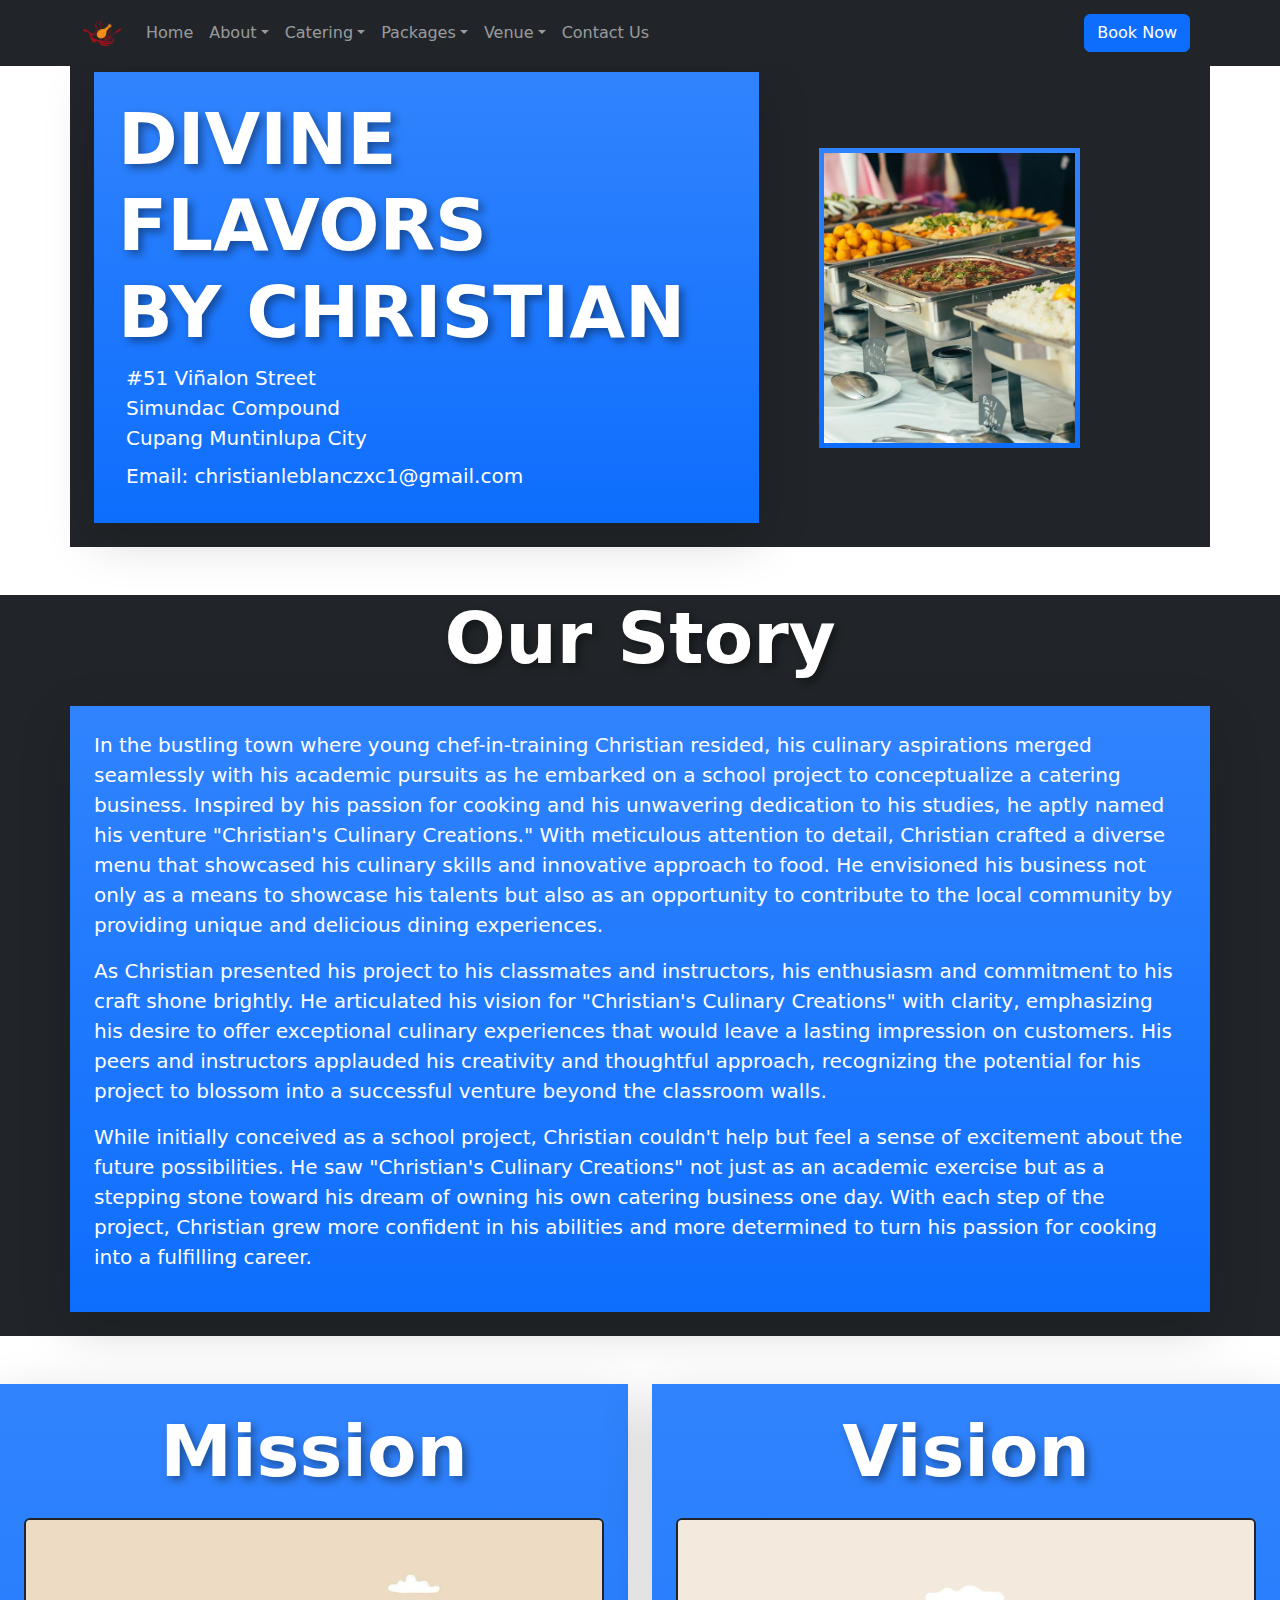
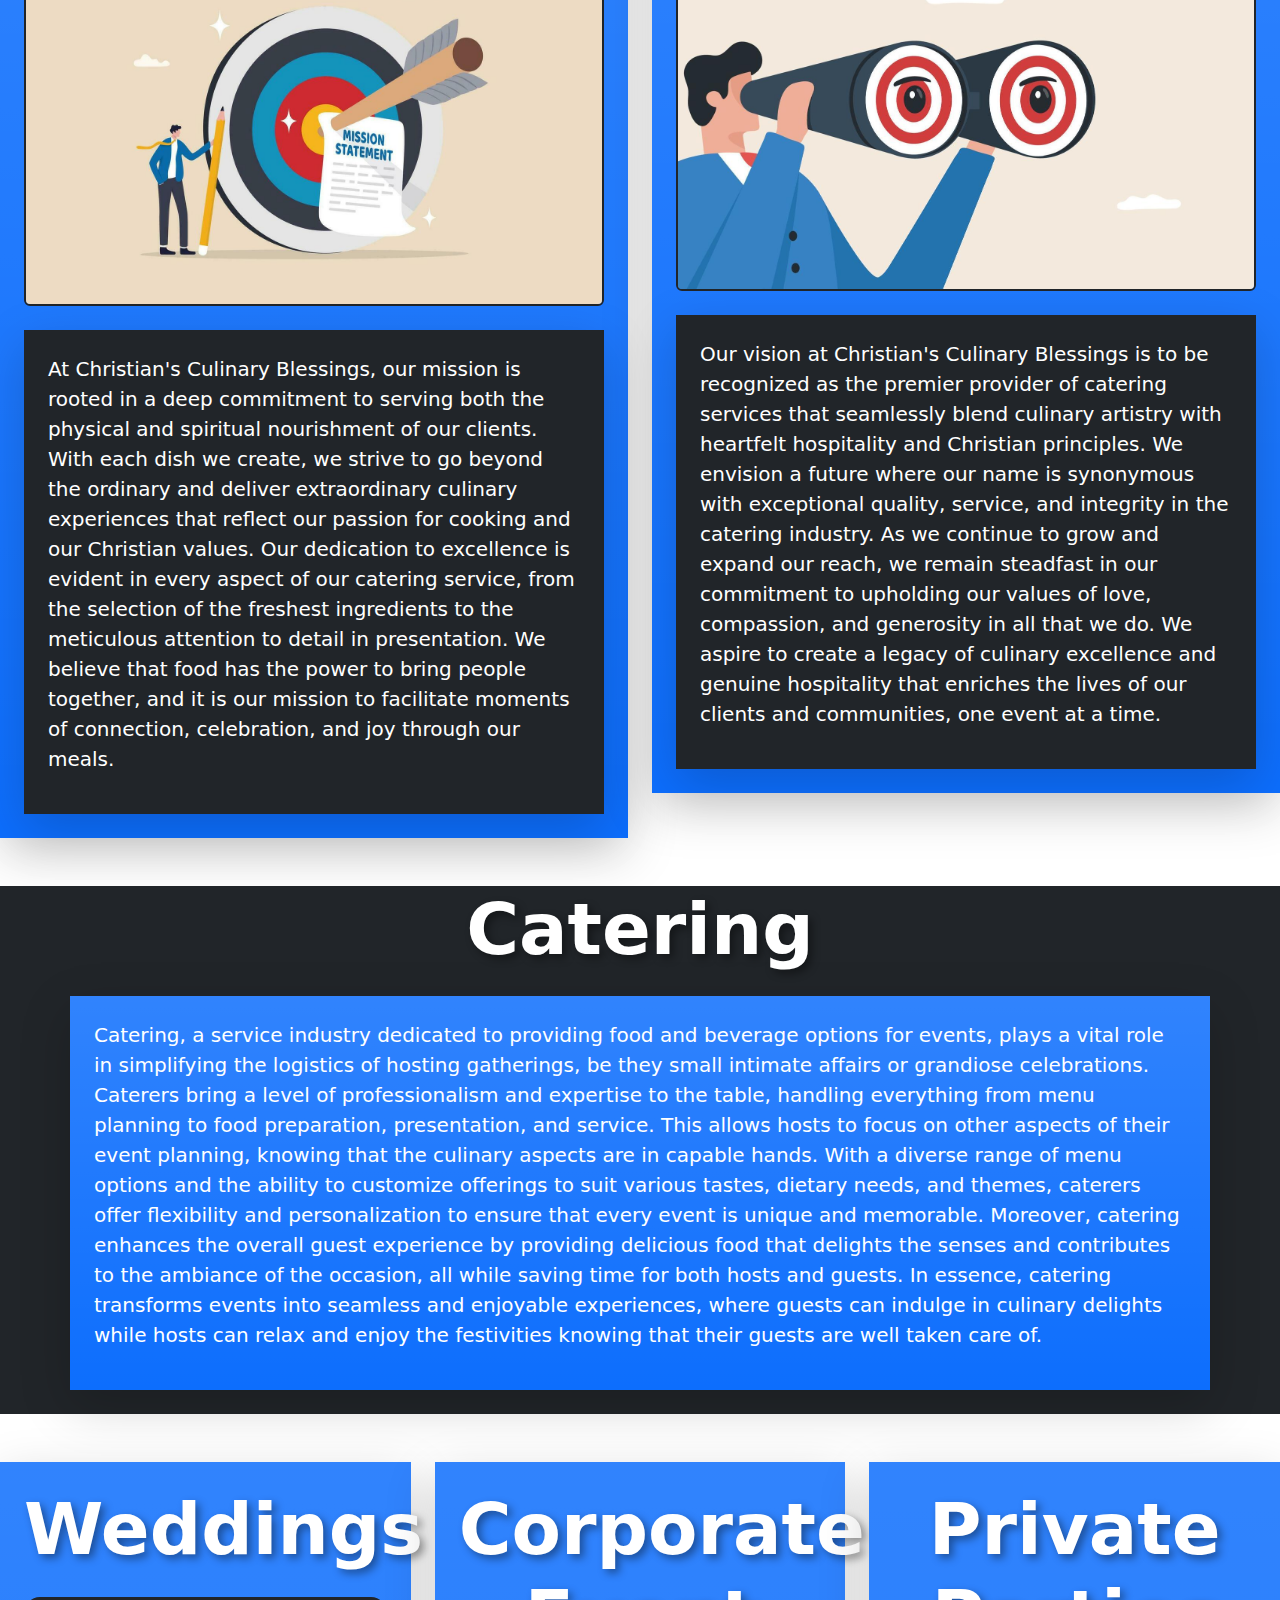
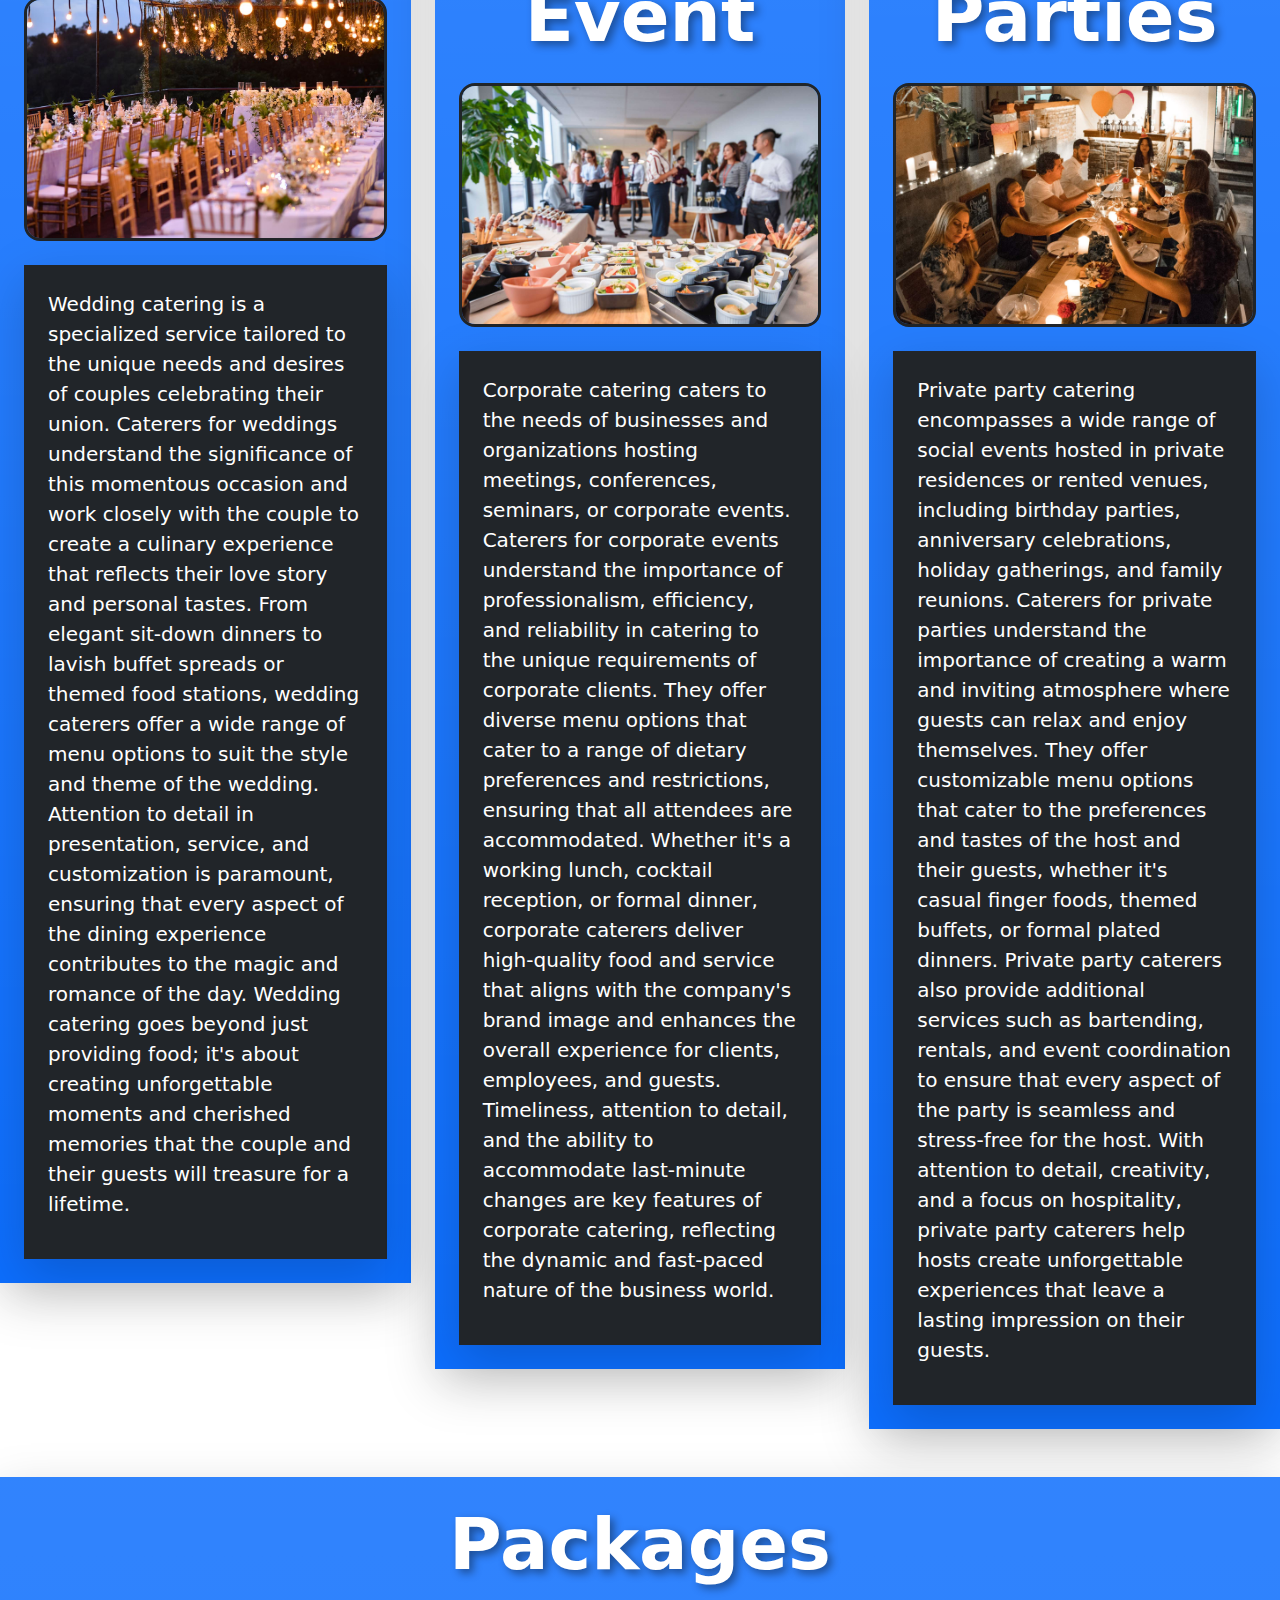
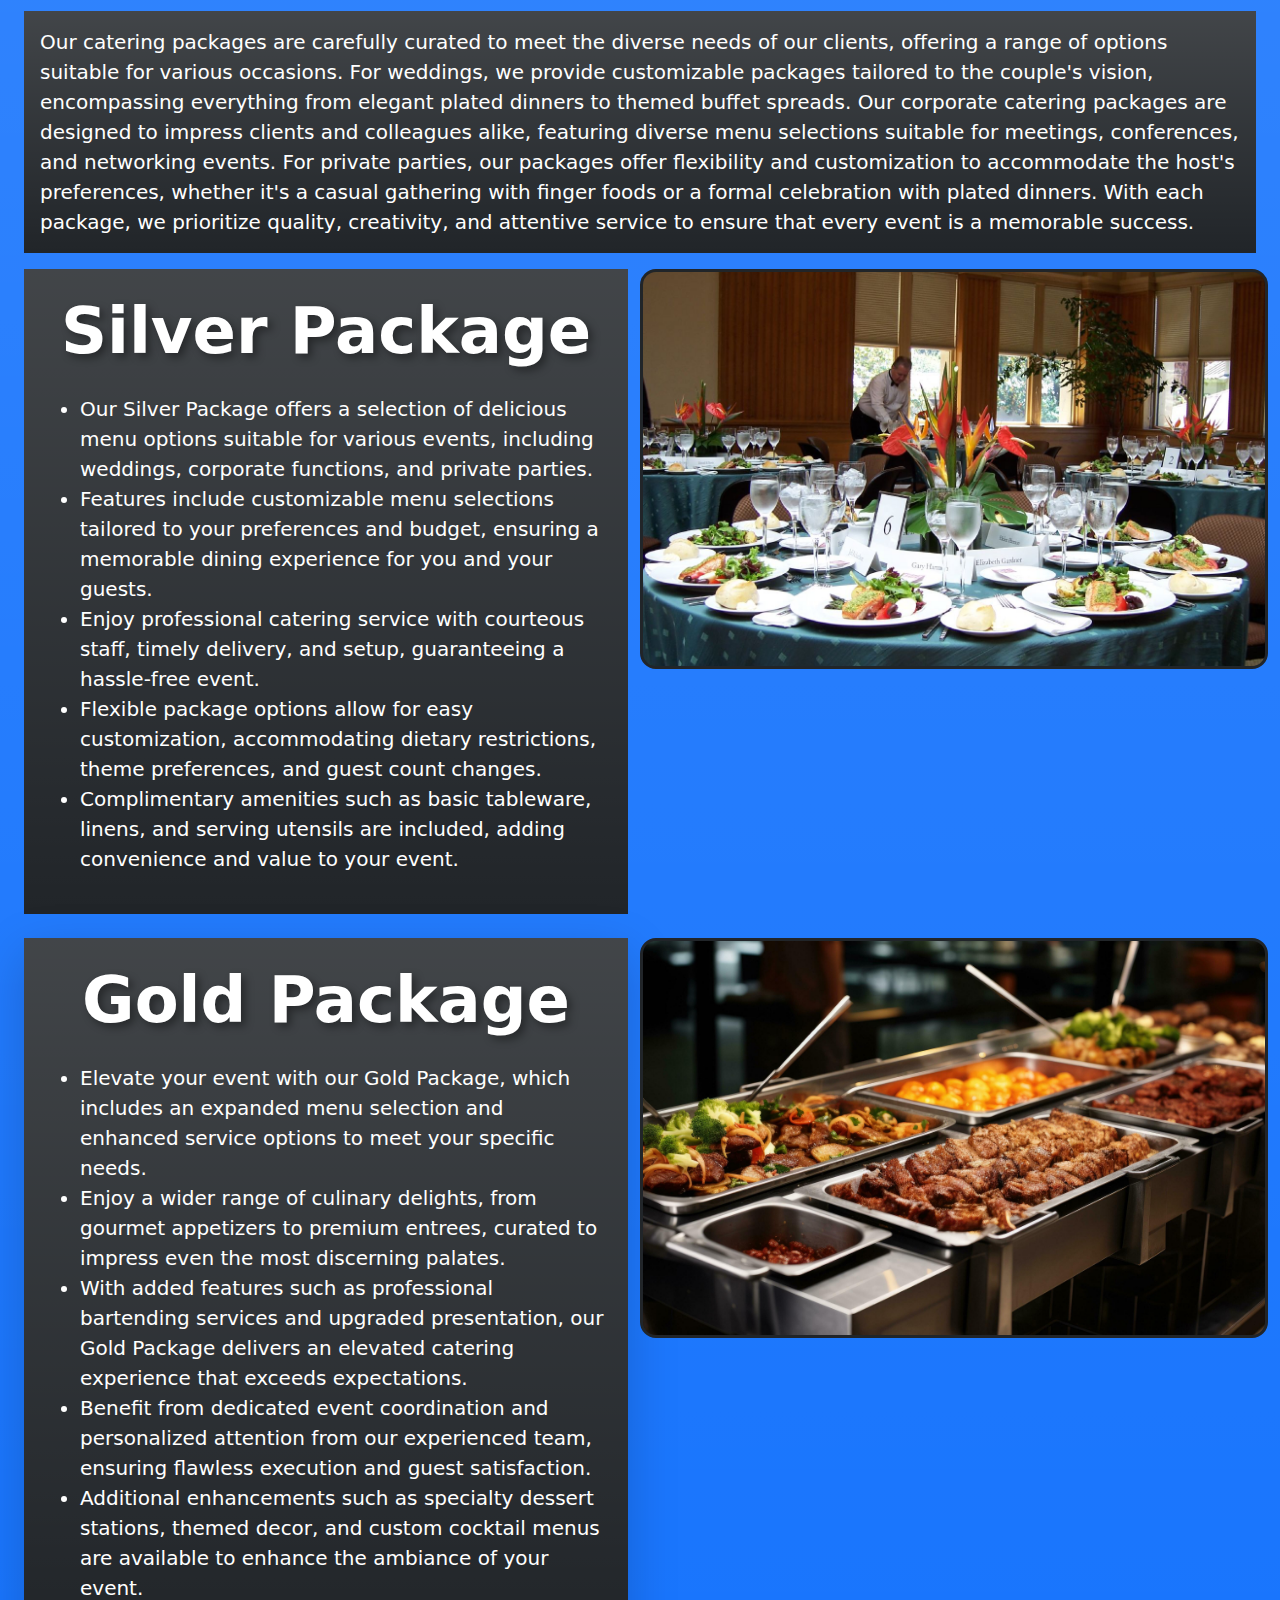
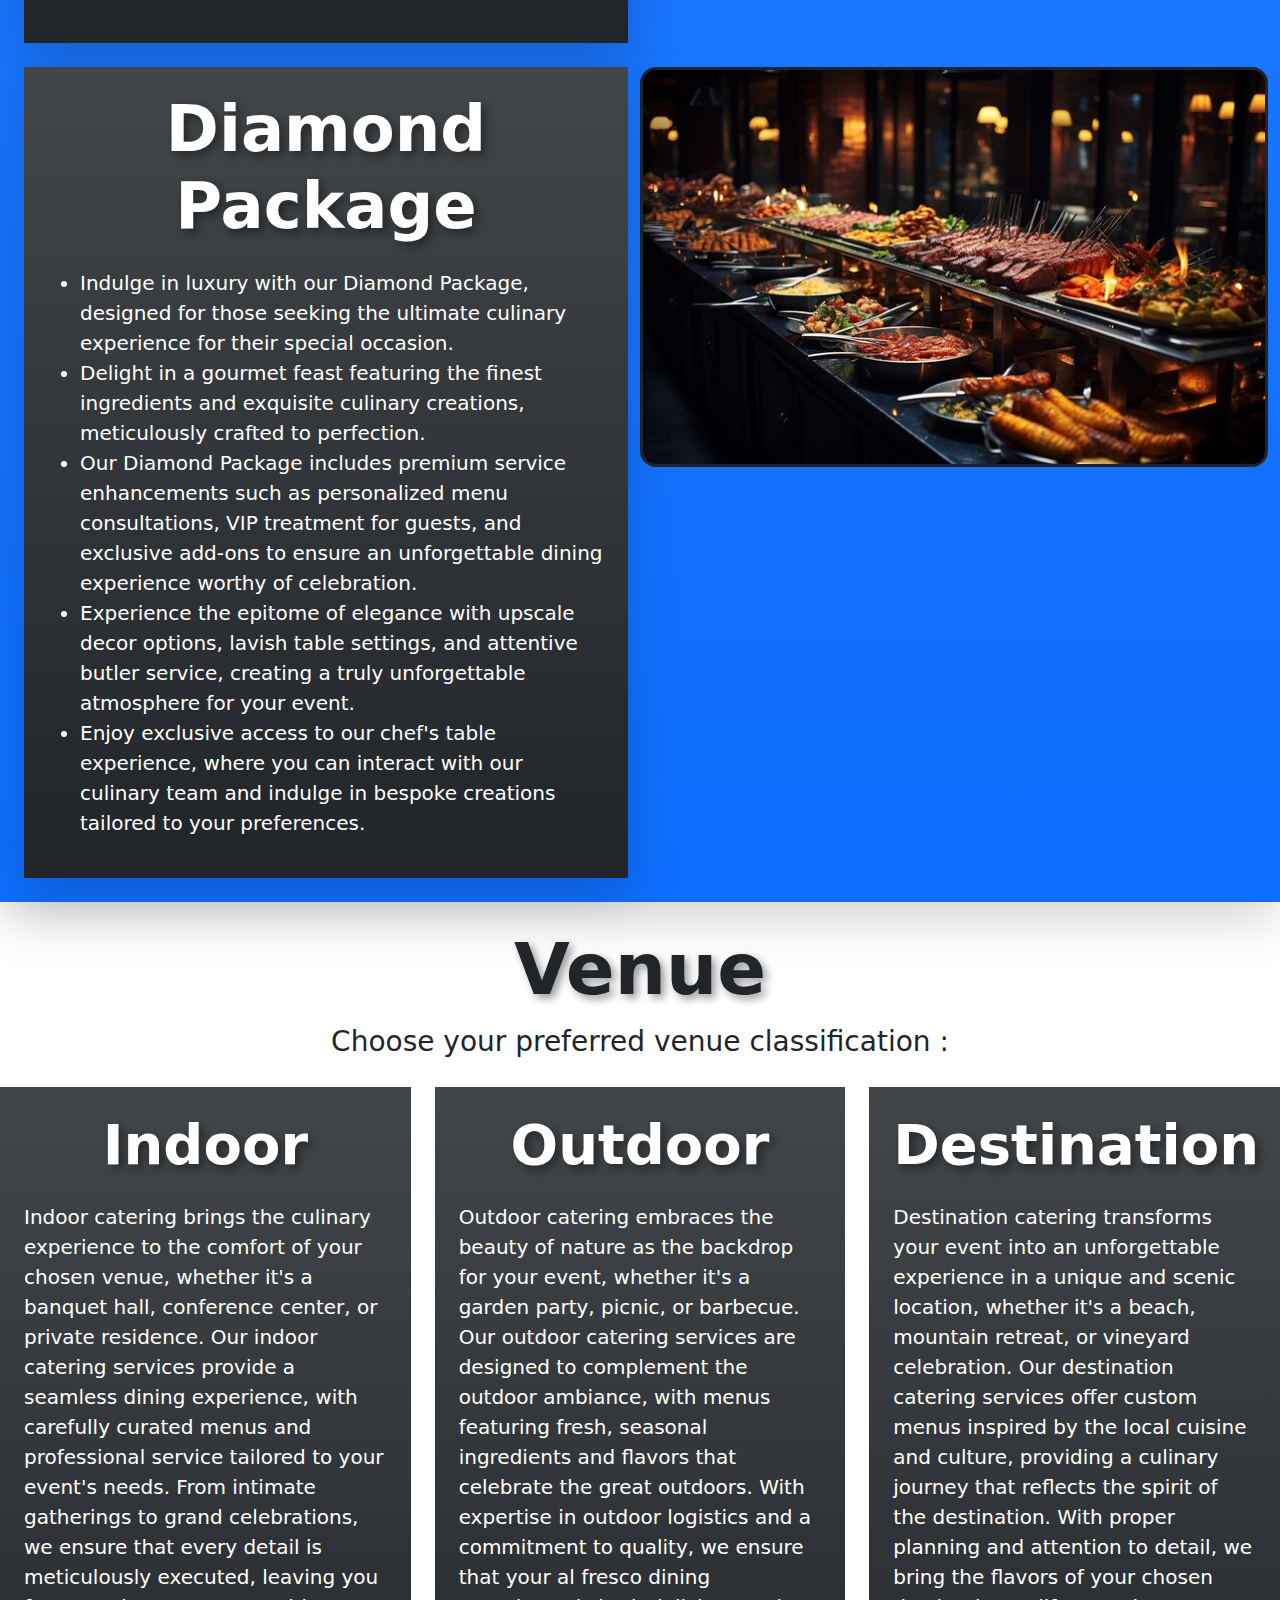
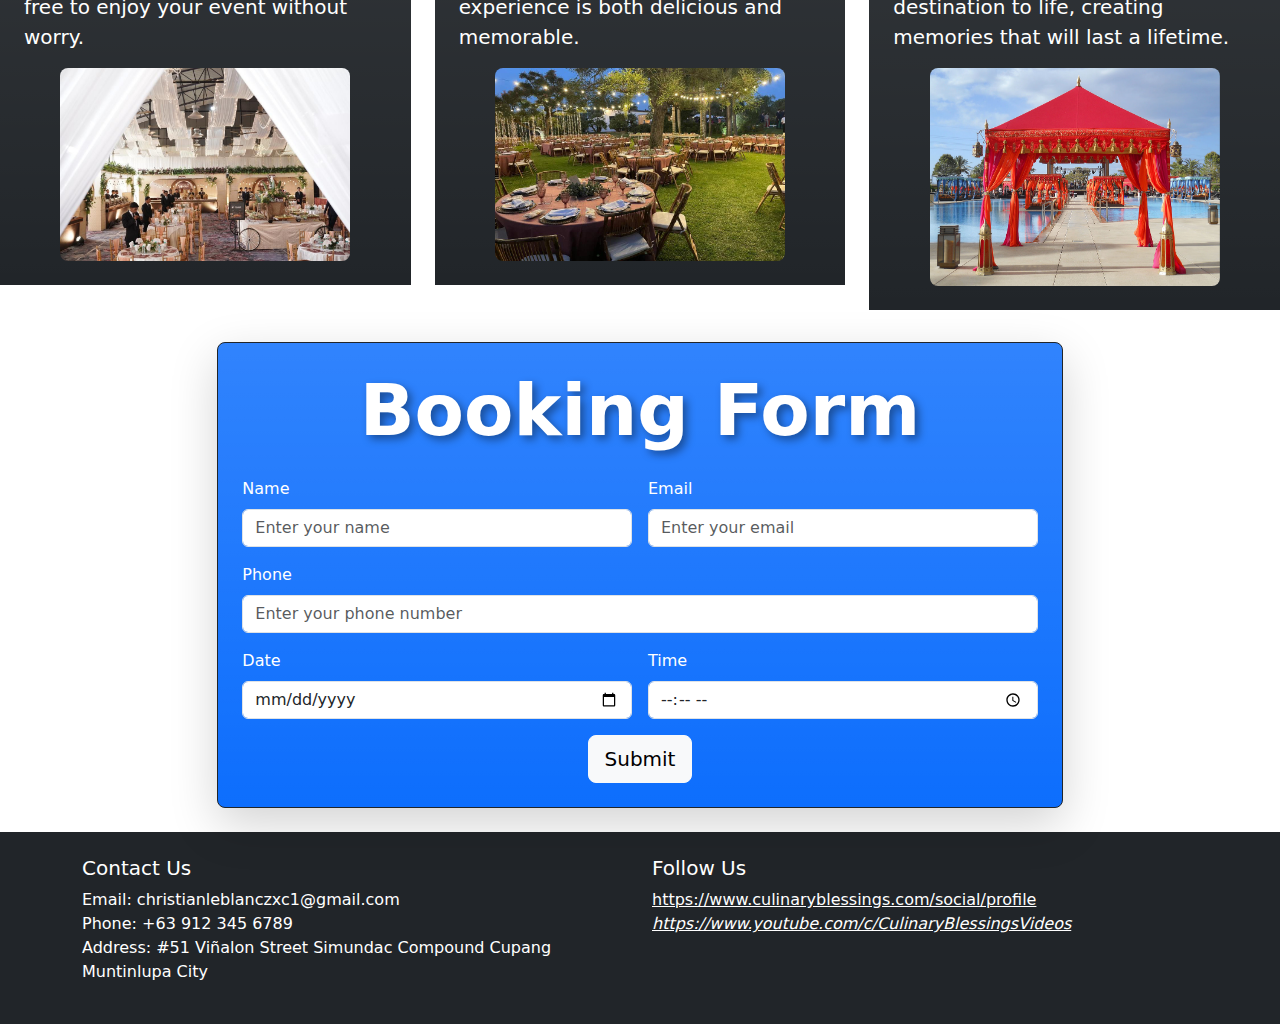
<file: Catering Service/index.html>
<!DOCTYPE html>
<html lang="en">
<head>
  <meta charset="UTF-8">
  <meta name="viewport" content="width=device-width, initial-scale=1.0">
  <title>Catering Service</title>
  <!-- Bootstrap CSS -->
  <link href="https://cdn.jsdelivr.net/npm/bootstrap@5.3.3/dist/css/bootstrap.min.css" rel="stylesheet">
  <!-- External CSS -->
  <link href="styles.css" rel="stylesheet">
  <link rel="icon" type="image/png" href="logo.png">
</head>
<body>

  <!-- Navbar -->
  <nav class="navbar navbar-expand-lg navbar-dark bg-dark fixed-top">
    <div class="container">
      <a class="navbar-brand" href="#Home">
        <img src="logo.png" alt="Your Logo" style="width: 40px; height: auto;">
    </a>
        <button class="navbar-toggler" type="button" data-bs-toggle="collapse" data-bs-target="#navbarNavDropdown" aria-controls="navbarNavDropdown" aria-expanded="false" aria-label="Toggle navigation">
            <span class="navbar-toggler-icon"></span>
        </button>
        <div class="collapse navbar-collapse" id="navbarNavDropdown">
            <ul class="navbar-nav me-auto">
                <li class="nav-item">
                    <a class="nav-link" href="#Home">Home</a>
                </li>
                <li class="nav-item dropdown">
                    <a class="nav-link dropdown-toggle" href="#" id="navbarDropdownMenuLink1" role="button" data-bs-toggle="dropdown" aria-expanded="false">About</a>
                    <ul class="dropdown-menu" aria-labelledby="navbarDropdownMenuLink1">
                        <li><a class="dropdown-item" href="#our-story">Our Story</a></li>
                        <li><a class="dropdown-item" href="#mission-vision">Mission & Vision</a></li>
                    </ul>
                </li>
                <li class="nav-item dropdown">
                    <a class="nav-link dropdown-toggle" href="#" id="navbarDropdownMenuLink2" role="button" data-bs-toggle="dropdown" aria-expanded="false">Catering</a>
                    <ul class="dropdown-menu" aria-labelledby="navbarDropdownMenuLink2">
                        <li><a class="dropdown-item" href="#weddings">Weddings</a></li>
                        <li><a class="dropdown-item" href="#corporate-events">Corporate Events</a></li>
                        <li><a class="dropdown-item" href="#private-parties">Private Parties</a></li>
                    </ul>
                </li>
                <li class="nav-item dropdown">
                    <a class="nav-link dropdown-toggle" href="#" id="navbarDropdownMenuLink3" role="button" data-bs-toggle="dropdown" aria-expanded="false">Packages</a>
                    <ul class="dropdown-menu" aria-labelledby="navbarDropdownMenuLink3">
                        <li><a class="dropdown-item" href="#silver">Silver</a></li>
                        <li><a class="dropdown-item" href="#gold">Gold</a></li>
                        <li><a class="dropdown-item" href="#diamond">Diamond</a></li>
                    </ul>
                </li>
                <li class="nav-item dropdown">
                    <a class="nav-link dropdown-toggle" href="#" id="navbarDropdownMenuLink4" role="button" data-bs-toggle="dropdown" aria-expanded="false">Venue</a>
                    <ul class="dropdown-menu" aria-labelledby="navbarDropdownMenuLink4">
                        <li><a class="dropdown-item" href="#indoor">Indoor</a></li>
                        <li><a class="dropdown-item" href="#outdoor">Outdoor</a></li>
                        <li><a class="dropdown-item" href="#destination">Destination</a></li>
                    </ul>
                </li>
                <li class="nav-item">
                    <a class="nav-link" href="#contact-us">Contact Us</a>
                </li>
            </ul>
            <div class="d-flex">
              <a href="#booking" class="btn btn-primary me-2">Book Now</a>
          </div>         
        </div>
    </div>
</nav>

  <!-- Page Content -->
  <div class="container-fluid" id="Home">
    <div class="container mt-5">
        <div class="row bg-dark ml-4">
            <div class="col-md-7 bg-primary bg-gradient p-lg-4 m-4  shadow-lg py-2">
              <h1 class="display-2 fw-bold text-white text-uppercase text-shadow">Divine Flavors <br>by Christian</h1>
                <p class="lead m-lg-2 text-white">#51 Viñalon Street<br>Simundac Compound<br>Cupang Muntinlupa City</p>
                <p class="lead m-lg-2 text-white">Email: christianleblanczxc1@gmail.com</p>
            </div>
            <div class="col-md-3 d-flex align-items-center mx-4">
                <!-- Slideshow without zooming transition -->
                <div id="slideshow" class="carousel slide w-100" data-bs-ride="carousel" data-bs-interval="3000">
                    <!-- 3000ms = 3 seconds -->
                    <div class="carousel-inner bg-primary bg-gradient">
                        <div class="carousel-item active">
                            <img src="images/catering.jpg" class="d-block w-100 border-glow" alt="Image 1">
                        </div>
                        <div class="carousel-item">
                            <img src="images/catering1.jpg" class="d-block w-100 border-glow" alt="Image 2">
                        </div>
                        <div class="carousel-item">
                            <img src="images/catering9.jpg" class="d-block w-100 border-glow" alt="Image 2">
                        </div>
                        <div class="carousel-item">
                          <img src="images/catering8.jpg" class="d-block w-100 border-glow" alt="Image 2">
                        </div>
                        <div class="carousel-item">
                          <img src="images/catering10.jpg" class="d-block w-100 border-glow" alt="Image 2">
                        </div>
                        <div class="carousel-item">
                          <img src="images/catering11.jpg" class="d-block w-100 border-glow" alt="Image 2">
                        </div>
                        <!-- Add more images here -->
                    </div>
                </div>
            </div>
        </div>
    </div>
  </div>

    <div class="row mt-5 bg-dark" id="our-story">
        <div class="col-md-12 bg-dark mb-4">
            <h1 class="text-center mb-4 display-2 fw-bold text-white text-shadow">Our Story</h1>
            <div class="container bg-primary bg-gradient shadow-lg p-4">
                <p class="lead text-white">In the bustling town where young chef-in-training Christian resided, his culinary aspirations merged seamlessly with his academic pursuits as he embarked on a school project to conceptualize a catering business. Inspired by his passion for cooking and his unwavering dedication to his studies, he aptly named his venture "Christian's Culinary Creations." With meticulous attention to detail, Christian crafted a diverse menu that showcased his culinary skills and innovative approach to food. He envisioned his business not only as a means to showcase his talents but also as an opportunity to contribute to the local community by providing unique and delicious dining experiences.</p>
                <p class="lead text-white">As Christian presented his project to his classmates and instructors, his enthusiasm and commitment to his craft shone brightly. He articulated his vision for "Christian's Culinary Creations" with clarity, emphasizing his desire to offer exceptional culinary experiences that would leave a lasting impression on customers. His peers and instructors applauded his creativity and thoughtful approach, recognizing the potential for his project to blossom into a successful venture beyond the classroom walls.</p>
                <p class="lead text-white">While initially conceived as a school project, Christian couldn't help but feel a sense of excitement about the future possibilities. He saw "Christian's Culinary Creations" not just as an academic exercise but as a stepping stone toward his dream of owning his own catering business one day. With each step of the project, Christian grew more confident in his abilities and more determined to turn his passion for cooking into a fulfilling career.</p>
            </div>
        </div>
    </div>
  </div>

  

  <div class="row mt-5" id="mission-vision">
    <div class="col-md-6">
        <div class="container bg-primary bg-gradient shadow-lg p-4">
            <!-- Content for the first column -->
            <h1 class="text-center mb-4 display-2 fw-bold text-white text-shadow">Mission</h1>
            <img src="images/mission.jpg" class="img-fluid mx-auto d-block mb-4 border border-dark rounded-2 border-2" alt="Vision Image">
            <div class="container bg-primary bg-dark shadow-lg p-4">
                <p class="lead text-white">At Christian's Culinary Blessings, our mission is rooted in a deep commitment to serving both the physical and spiritual nourishment of our clients. With each dish we create, we strive to go beyond the ordinary and deliver extraordinary culinary experiences that reflect our passion for cooking and our Christian values. Our dedication to excellence is evident in every aspect of our catering service, from the selection of the freshest ingredients to the meticulous attention to detail in presentation. We believe that food has the power to bring people together, and it is our mission to facilitate moments of connection, celebration, and joy through our meals.</p>                          
            </div>
        </div>
    </div>
    <div class="col-md-6">
        <div class="container bg-primary bg-gradient shadow-lg p-4">
            <!-- Content for the second column -->
            <h1 class="text-center mb-4 display-2 fw-bold text-white text-shadow">Vision</h1>
            <img src="images/vision.jpg" class="img-fluid mx-auto d-block mb-4 border border-dark rounded-2 border-2" alt="Vision Image">
            <div class="container bg-primary bg-dark shadow-lg p-4">
                <p class="lead text-white">Our vision at Christian's Culinary Blessings is to be recognized as the premier provider of catering services that seamlessly blend culinary artistry with heartfelt hospitality and Christian principles. We envision a future where our name is synonymous with exceptional quality, service, and integrity in the catering industry. As we continue to grow and expand our reach, we remain steadfast in our commitment to upholding our values of love, compassion, and generosity in all that we do. We aspire to create a legacy of culinary excellence and genuine hospitality that enriches the lives of our clients and communities, one event at a time.</p>
            </div>
        </div>
    </div>
  </div>

  <div class="row mt-5 bg-dark">
    <div class="col-md-12 bg-dark mb-4">
        <h1 class="text-center mb-4 display-2 fw-bold text-white text-shadow">Catering</h1>
        <div class="container bg-primary bg-gradient shadow-lg p-4">
            <p class="lead text-white">Catering, a service industry dedicated to providing food and beverage options for events, plays a vital role in simplifying the logistics of hosting gatherings, be they small intimate affairs or grandiose celebrations. Caterers bring a level of professionalism and expertise to the table, handling everything from menu planning to food preparation, presentation, and service. This allows hosts to focus on other aspects of their event planning, knowing that the culinary aspects are in capable hands. With a diverse range of menu options and the ability to customize offerings to suit various tastes, dietary needs, and themes, caterers offer flexibility and personalization to ensure that every event is unique and memorable. Moreover, catering enhances the overall guest experience by providing delicious food that delights the senses and contributes to the ambiance of the occasion, all while saving time for both hosts and guests. In essence, catering transforms events into seamless and enjoyable experiences, where guests can indulge in culinary delights while hosts can relax and enjoy the festivities knowing that their guests are well taken care of.</p>
        </div>
    </div>
</div>

  <div class="row mt-5">
    <div class="col-md-4" id="weddings">
        <div class="container bg-primary bg-gradient shadow-lg p-4">
            <!-- Content for the first column -->
            <h1 class="text-center mb-4 display-2 fw-bold text-white text-shadow">Weddings</h1>
            <img src="images/catering3.jpg" class="img-fluid mx-auto d-block mb-4 border border-dark rounded-4 border border-3" alt="Mission Image">
            <div class="container bg-primary bg-dark shadow-lg p-4">
                <p class="lead text-white">Wedding catering is a specialized service tailored to the unique needs and desires of couples celebrating their union. Caterers for weddings understand the significance of this momentous occasion and work closely with the couple to create a culinary experience that reflects their love story and personal tastes. From elegant sit-down dinners to lavish buffet spreads or themed food stations, wedding caterers offer a wide range of menu options to suit the style and theme of the wedding. Attention to detail in presentation, service, and customization is paramount, ensuring that every aspect of the dining experience contributes to the magic and romance of the day. Wedding catering goes beyond just providing food; it's about creating unforgettable moments and cherished memories that the couple and their guests will treasure for a lifetime.</p>                          
            </div>
        </div>
    </div>
    <div class="col-md-4" id="corporate-events">
        <div class="container bg-primary bg-gradient shadow-lg p-4">
            <!-- Content for the second column -->
            <h1 class="text-center mb-4 display-2 fw-bold text-white text-shadow">Corporate Event</h1>
            <img src="images/catering2.jpg" class="img-fluid mx-auto d-block mb-4 border border-dark rounded-4 border-3" alt="Vision Image">
            <div class="container bg-primary bg-dark shadow-lg p-4">
                <p class="lead text-white">Corporate catering caters to the needs of businesses and organizations hosting meetings, conferences, seminars, or corporate events. Caterers for corporate events understand the importance of professionalism, efficiency, and reliability in catering to the unique requirements of corporate clients. They offer diverse menu options that cater to a range of dietary preferences and restrictions, ensuring that all attendees are accommodated. Whether it's a working lunch, cocktail reception, or formal dinner, corporate caterers deliver high-quality food and service that aligns with the company's brand image and enhances the overall experience for clients, employees, and guests. Timeliness, attention to detail, and the ability to accommodate last-minute changes are key features of corporate catering, reflecting the dynamic and fast-paced nature of the business world.</p>
            </div>
        </div>
    </div>
    <div class="col-md-4" id="private-parties">
        <div class="container bg-primary bg-gradient shadow-lg p-4">
            <!-- Content for the third column -->
            <h1 class="text-center mb-4 display-2 fw-bold text-white text-shadow">Private Parties</h1>
            <img src="images/catering4.jpg" class="img-fluid mx-auto d-block mb-4 border border-dark rounded-4 border-3" alt="Values Image">
            <div class="container bg-primary bg-dark shadow-lg p-4">
                <p class="lead text-white">Private party catering encompasses a wide range of social events hosted in private residences or rented venues, including birthday parties, anniversary celebrations, holiday gatherings, and family reunions. Caterers for private parties understand the importance of creating a warm and inviting atmosphere where guests can relax and enjoy themselves. They offer customizable menu options that cater to the preferences and tastes of the host and their guests, whether it's casual finger foods, themed buffets, or formal plated dinners. Private party caterers also provide additional services such as bartending, rentals, and event coordination to ensure that every aspect of the party is seamless and stress-free for the host. With attention to detail, creativity, and a focus on hospitality, private party caterers help hosts create unforgettable experiences that leave a lasting impression on their guests.</p>
            </div>
        </div>
    </div>
</div>

<div class="row mt-5">
  <div class="col-md-12">
      <div class="container-fluid bg-primary bg-gradient shadow-lg p-4">
          <!-- Content for the column -->
          <h1 class="text-center mb-4 display-2 fw-bold text-white text-shadow">Packages</h1>
          <p class="lead text-white bg-gradient bg-dark p-3">Our catering packages are carefully curated to meet the diverse needs of our clients, offering a range of options suitable for various occasions. For weddings, we provide customizable packages tailored to the couple's vision, encompassing everything from elegant plated dinners to themed buffet spreads. Our corporate catering packages are designed to impress clients and colleagues alike, featuring diverse menu selections suitable for meetings, conferences, and networking events. For private parties, our packages offer flexibility and customization to accommodate the host's preferences, whether it's a casual gathering with finger foods or a formal celebration with plated dinners. With each package, we prioritize quality, creativity, and attentive service to ensure that every event is a memorable success.</p>
          
          <!-- Silver Package -->
          <div class="row mb-4" id="silver">
              <div class="col-md-6">
                  <div class="bg-primary bg-gradient bg-dark p-4">
                      <h2 class="text-center mb-4 display-3 fw-bold text-white text-shadow">Silver Package</h2>
                      <ul class="text-white fs-5">
                          <li>Our Silver Package offers a selection of delicious menu options suitable for various events, including weddings, corporate functions, and private parties.</li>
                          <li>Features include customizable menu selections tailored to your preferences and budget, ensuring a memorable dining experience for you and your guests.</li>
                          <li>Enjoy professional catering service with courteous staff, timely delivery, and setup, guaranteeing a hassle-free event.</li>
                          <li>Flexible package options allow for easy customization, accommodating dietary restrictions, theme preferences, and guest count changes.</li>
                          <li>Complimentary amenities such as basic tableware, linens, and serving utensils are included, adding convenience and value to your event.</li>
                      </ul>
                  </div>
              </div>
              <div class="col-md-6 border border-dark rounded-4 border-3" style="background-image: url('images/Catering5.jpg'); background-size: cover; background-position: center; height: 400px;">
              </div>
          </div>
          
          <!-- Gold Package -->
          <div class="row mb-4" id="gold">
              <div class="col-md-6">
                  <div class="bg-primary bg-gradient bg-dark shadow-lg p-4">
                      <h2 class="text-center mb-4 display-3 fw-bold text-white text-shadow">Gold Package</h2>
                      <ul class="text-white fs-5">
                          <li>Elevate your event with our Gold Package, which includes an expanded menu selection and enhanced service options to meet your specific needs.</li>
                          <li>Enjoy a wider range of culinary delights, from gourmet appetizers to premium entrees, curated to impress even the most discerning palates.</li>
                          <li>With added features such as professional bartending services and upgraded presentation, our Gold Package delivers an elevated catering experience that exceeds expectations.</li>
                          <li>Benefit from dedicated event coordination and personalized attention from our experienced team, ensuring flawless execution and guest satisfaction.</li>
                          <li>Additional enhancements such as specialty dessert stations, themed decor, and custom cocktail menus are available to enhance the ambiance of your event.</li>
                      </ul>
                  </div>
              </div>
              <div class="col-md-6 border border-dark rounded-4 border-3" style="background-image: url('images/catering6.jpg'); background-size: cover; background-position: center; height: 400px;">
              </div>
          </div>
          
          <!-- Diamond Package -->
          <div class="row" id="diamond">
              <div class="col-md-6">
                  <div class="bg-primary bg-gradient bg-dark shadow-lg p-4">
                      <h2 class="text-center mb-4 display-3 fw-bold text-white text-shadow">Diamond Package</h2>
                      <ul class="text-white fs-5">
                          <li>Indulge in luxury with our Diamond Package, designed for those seeking the ultimate culinary experience for their special occasion.</li>
                          <li>Delight in a gourmet feast featuring the finest ingredients and exquisite culinary creations, meticulously crafted to perfection.</li>
                          <li>Our Diamond Package includes premium service enhancements such as personalized menu consultations, VIP treatment for guests, and exclusive add-ons to ensure an unforgettable dining experience worthy of celebration.</li>
                          <li>Experience the epitome of elegance with upscale decor options, lavish table settings, and attentive butler service, creating a truly unforgettable atmosphere for your event.</li>
                          <li>Enjoy exclusive access to our chef's table experience, where you can interact with our culinary team and indulge in bespoke creations tailored to your preferences.</li>
                      </ul>
                  </div>
              </div>
              <div class="col-md-6 border border-dark rounded-4 border-3" style="background-image: url('images/catering7.jpg'); background-size: cover; background-position: center; height: 400px;">
              </div>
          </div>
      </div>
  </div>
</div>

<h1 class="text-center mb-2 display-2 fw-bold text-dark text-shadow mt-4">Venue</h1>
<p class="text-center mb-4 text-dark fs-3">Choose your preferred venue classification :</p>
<div class="row">
    <div class="col-md-4" id="indoor">
        <div class="bg-primary bg-gradient bg-dark p-4 mb-4">
            <h2 class="text-center mb-4 display-4 fw-bold text-white text-shadow">Indoor</h2>
            <p class="text-white fs-5">Indoor catering brings the culinary experience to the comfort of your chosen venue, whether it's a banquet hall, conference center, or private residence. Our indoor catering services provide a seamless dining experience, with carefully curated menus and professional service tailored to your event's needs. From intimate gatherings to grand celebrations, we ensure that every detail is meticulously executed, leaving you free to enjoy your event without worry.</p>
            <img src="images/indoor.jpg" class="img-fluid mx-auto d-block rounded-3" alt="Indoor Venue Image" style="max-width: 80%; height: auto;">
        </div>
    </div>
    <div class="col-md-4" id="outdoor">
        <div class="bg-primary bg-gradient bg-dark p-4 mb-4">
            <h2 class="text-center mb-4 display-4 fw-bold text-white text-shadow">Outdoor</h2>
            <p class="text-white fs-5">Outdoor catering embraces the beauty of nature as the backdrop for your event, whether it's a garden party, picnic, or barbecue. Our outdoor catering services are designed to complement the outdoor ambiance, with menus featuring fresh, seasonal ingredients and flavors that celebrate the great outdoors. With expertise in outdoor logistics and a commitment to quality, we ensure that your al fresco dining experience is both delicious and memorable.</p>
            <img src="images/outdoor.jpeg" class="img-fluid mx-auto d-block rounded-3" alt="Outdoor Venue Image" style="max-width: 80%; height: auto;">
        </div>
    </div>
    <div class="col-md-4" id="destination">
        <div class="bg-primary bg-gradient bg-dark p-4 mb-4">
            <h2 class="text-center mb-4 display-4 fw-bold text-white text-shadow">Destination</h2>
            <p class="text-white fs-5">Destination catering transforms your event into an unforgettable experience in a unique and scenic location, whether it's a beach, mountain retreat, or vineyard celebration. Our destination catering services offer custom menus inspired by the local cuisine and culture, providing a culinary journey that reflects the spirit of the destination. With proper planning and attention to detail, we bring the flavors of your chosen destination to life, creating memories that will last a lifetime.</p>
            <img src="images/destination.png" class="img-fluid mx-auto d-block rounded-3" alt="Destination Venue Image" style="max-width: 80%; height: auto;">
        </div>
    </div>
</div>
</div>
</div>
</div>

<div class="row mt-2" id="booking">
  <div class="col-md-8 offset-md-2">
      <div class="container-fluid bg-primary bg-gradient shadow-lg p-4 rounded-3 border border-dark">
          <h1 class="text-center mb-4 display-2 fw-bold text-white text-shadow">Booking Form</h1>
          <form id="bookingForm" class="row g-3">
              <div class="col-md-6">
                  <label for="inputName" class="form-label text-white">Name</label>
                  <input type="text" class="form-control" id="inputName" placeholder="Enter your name">
              </div>
              <div class="col-md-6">
                  <label for="inputEmail" class="form-label text-white">Email</label>
                  <input type="email" class="form-control" id="inputEmail" placeholder="Enter your email">
              </div>
              <div class="col-12">
                  <label for="inputPhone" class="form-label text-white">Phone</label>
                  <input type="tel" class="form-control" id="inputPhone" placeholder="Enter your phone number">
              </div>
              <div class="col-md-6">
                  <label for="inputDate" class="form-label text-white">Date</label>
                  <input type="date" class="form-control" id="inputDate">
              </div>
              <div class="col-md-6">
                  <label for="inputTime" class="form-label text-white">Time</label>
                  <input type="time" class="form-control" id="inputTime">
              </div>
              <div class="col-12 text-center">
                  <button type="submit" class="btn btn-light btn-lg">Submit</button>
              </div>
          </form>
      </div>
  </div>
</div>

<!-- Success Popup Message -->
<div class="modal fade" id="successModal" tabindex="-1" aria-labelledby="successModalLabel" aria-hidden="true">
  <div class="modal-dialog modal-dialog-centered">
      <div class="modal-content bg-dark text-white">
          <div class="modal-header">
              <h5 class="modal-title" id="successModalLabel">Success!</h5>
              <button type="button" class="btn-close btn-close-white" data-bs-dismiss="modal" aria-label="Close"></button>
          </div>
          <div class="modal-body">
              Your booking has been successfully submitted.
          </div>
      </div>
  </div>
</div>

<script>
  // JavaScript function to show success message
  function showSuccessMessage() {
      $('#successModal').modal('show');
  }
</script>

<footer class="bg-dark text-white py-4 mt-4" id="contact-us">
  <div class="container">
      <div class="row">
          <div class="col-md-6">
              <h5>Contact Us</h5>
              <ul class="list-unstyled">
                  <li>Email: christianleblanczxc1@gmail.com</li>
                  <li>Phone: +63 912 345 6789</li>
                  <li>Address: #51 Viñalon Street Simundac Compound Cupang Muntinlupa City</li>
              </ul>
          </div>
          <div class="col-md-6">
              <h5>Follow Us</h5>
              <ul class="list-inline">
                  <li class="list-inline-item"><a href="#" class="text-white">https://www.culinaryblessings.com/social/profile<i class="fab fa-facebook-f"></i></a></li>
                  <li class="list-inline-item"><a href="#" class="text-white"><i class="fab fa-twitter">https://www.youtube.com/c/CulinaryBlessingsVideos</i></a></li>
              </ul>
          </div>
      </div>
  </div>
</footer>




  <!-- Bootstrap JS -->
  <script src="https://cdn.jsdelivr.net/npm/bootstrap@5.3.3/dist/js/bootstrap.bundle.min.js"></script>
</body>
</html>
</file>
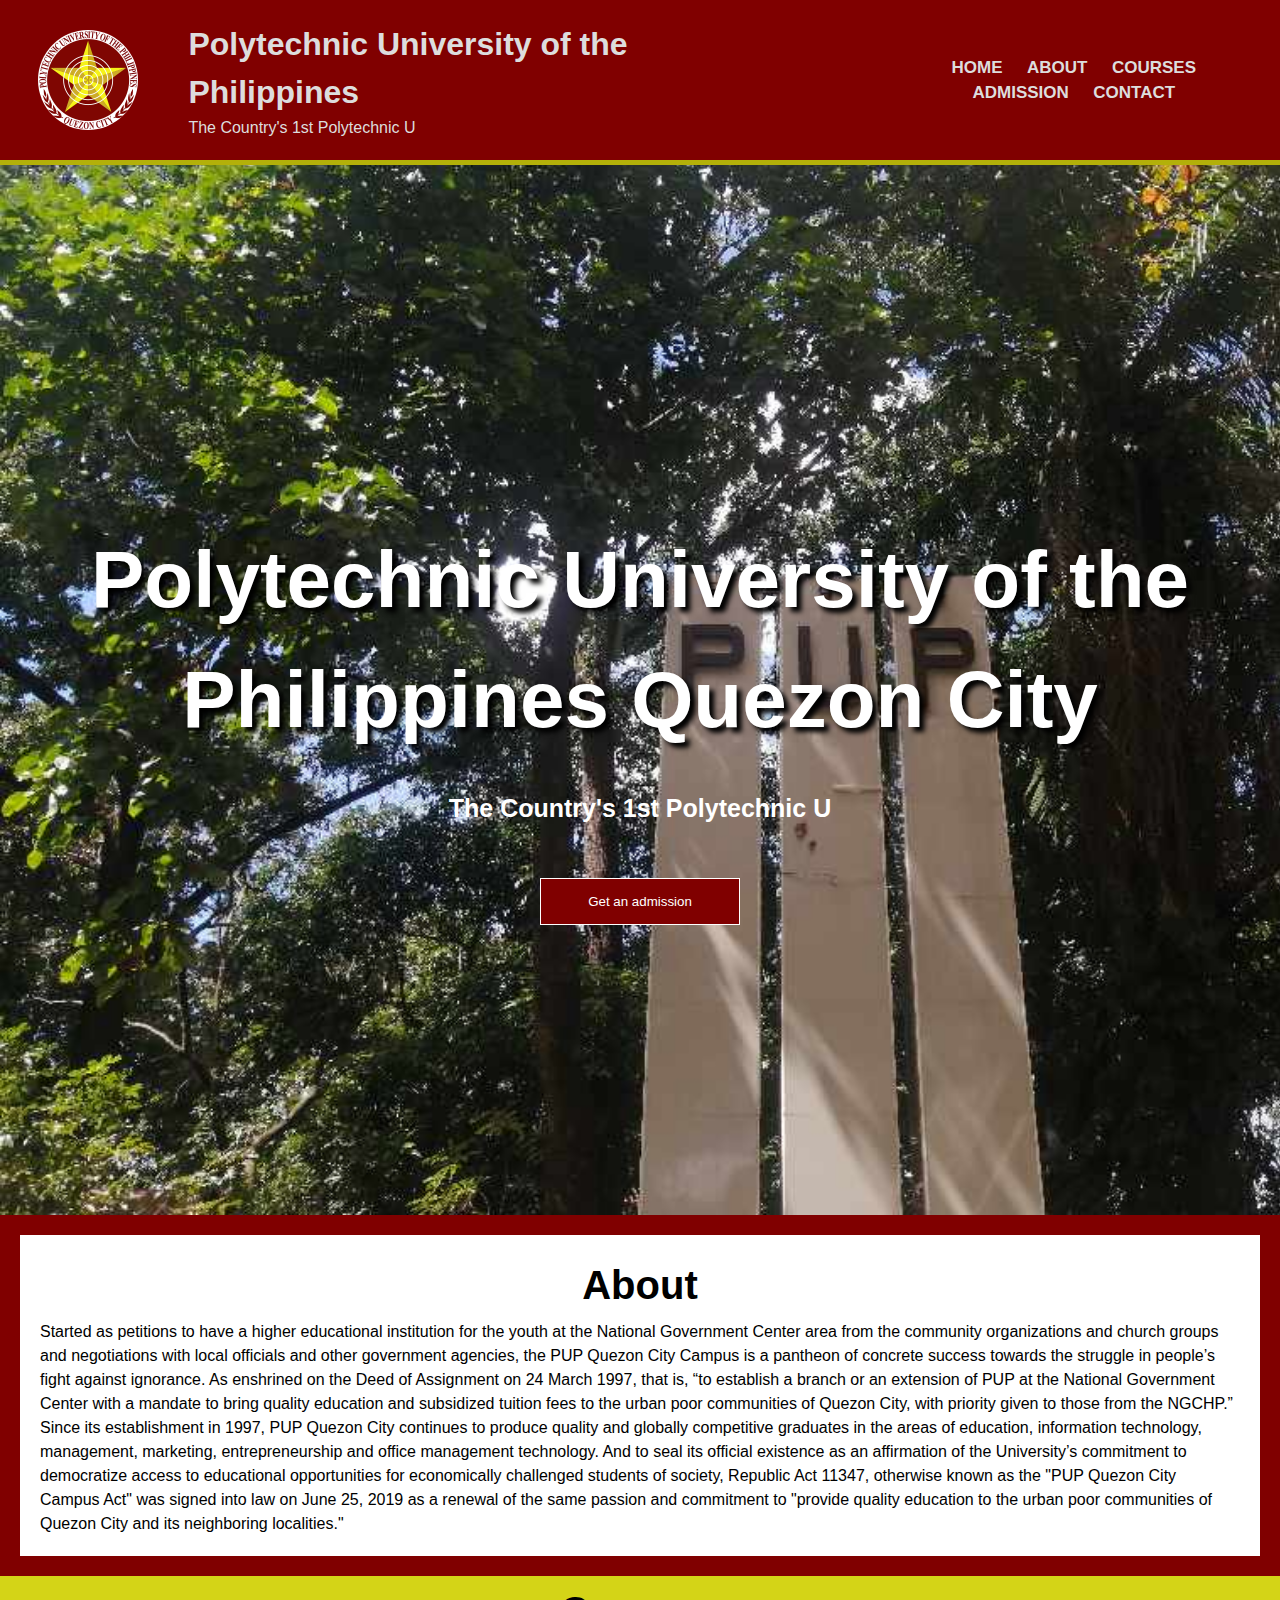
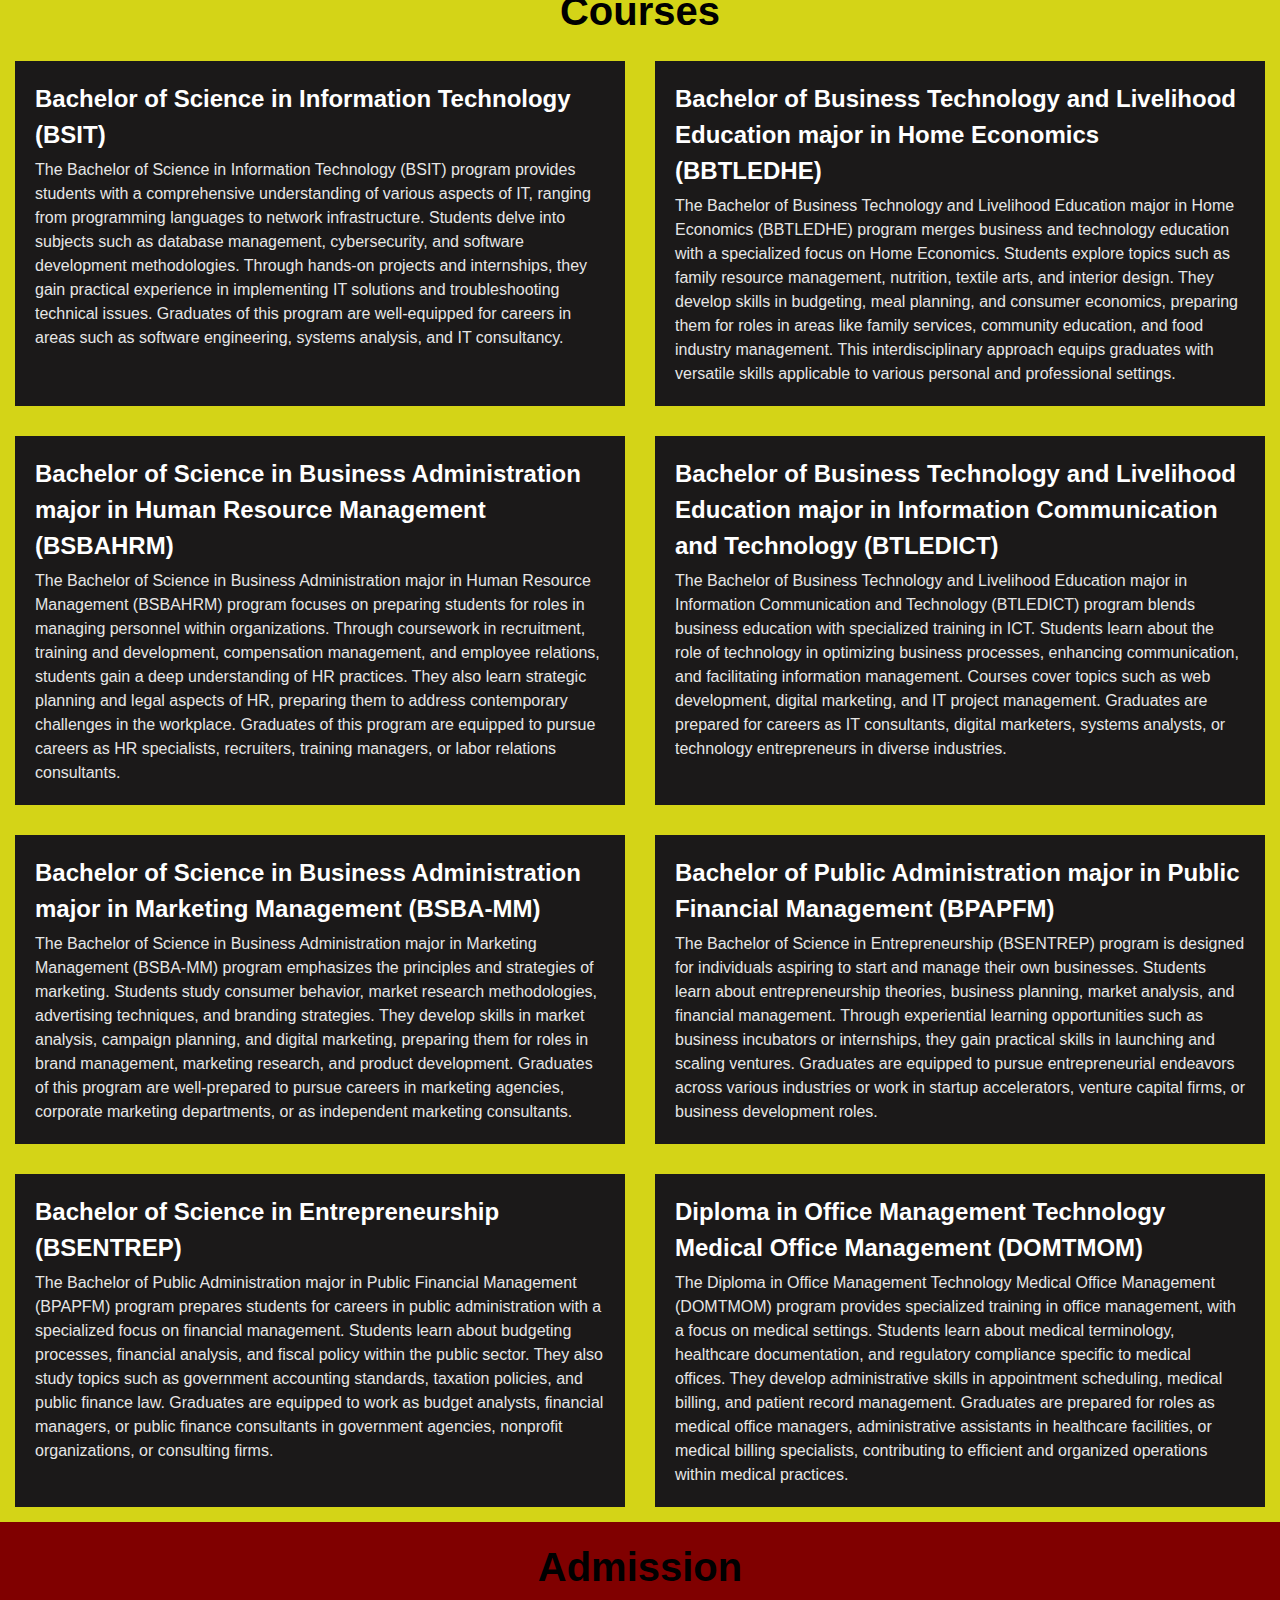
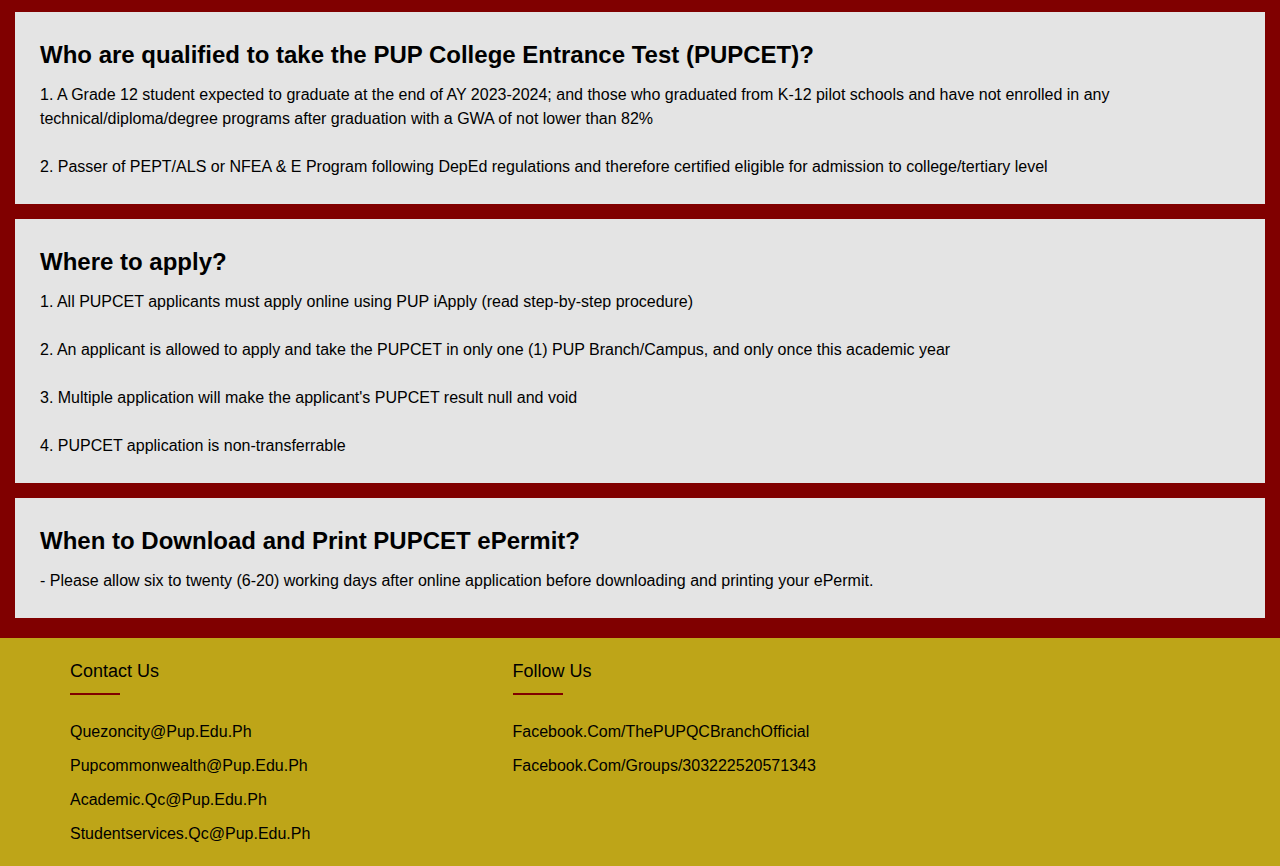
<file: Gonzales Website/index.html>
<!DOCTYPE html>
<html>

<head>
    <meta name="viewport" content="width=device-width, initial-scale=1.0">
    <title>PUPQC</title>
    <link rel="stylesheet" href="style.css">
</head>

<body>
    <div class="hero">

        <nav>
            <img src="images/logo.png" class="logo">
            <div class="title">
                <h1>Polytechnic University of the Philippines</h1>
                <p>The Country's 1st Polytechnic U</p>
            </div>
            <ul>
                <b>
                    <li><a href="index.html">HOME</a></li>
                    <li><a href="#about">ABOUT</a></li>
                    <li><a href="#courses">COURSES</a></li>
                    <li><a href="#admission">ADMISSION</a></li>
                    <li><a href="#contact">CONTACT</a></li>
                </b>
            </ul>
        </nav>
        <div class="content">
            <h1>Polytechnic University of the Philippines Quezon City</h1>
            <h3 class="title2">The Country's 1st Polytechnic U</h3>
            <div>
                <a href="index3.html">
                    <button type="button"><span></span>Get an admission</button>
            </div>
        </div>
    </div>

    <div class="main-content" id="about">
        <div class="container2">
            <h1 class="topicblack">About</h1>
            <p>Started as petitions to have a higher educational institution for the youth at the National
                Government
                Center area from the community organizations and church groups and negotiations with local officials
                and
                other government agencies, the PUP Quezon City Campus is a pantheon of concrete success towards the
                struggle in people’s fight against ignorance. As enshrined on the Deed of Assignment on 24 March
                1997,
                that is, “to establish a branch or an extension of PUP at the National Government Center with a
                mandate
                to bring quality education and subsidized tuition fees to the urban poor communities of Quezon City,
                with priority given to those from the NGCHP.” Since its establishment in 1997, PUP Quezon City
                continues
                to produce quality and globally competitive graduates in the areas of education, information
                technology,
                management, marketing, entrepreneurship and office management technology. And to seal its official
                existence as an affirmation of the University’s commitment to democratize access to educational
                opportunities for economically challenged students of society, Republic Act 11347, otherwise known
                as
                the "PUP Quezon City Campus Act" was signed into law on June 25, 2019 as a renewal of the same
                passion
                and commitment to "provide quality education to the urban poor communities of Quezon City and its
                neighboring localities."</p>
        </div>
    </div>
    <div class="main-content3" style="padding-top: 5px;" id="courses">
        <h1 class="topicblack">Courses</h1>
    </div>
    <div class="main-content3">
        <div class="container3">
            <div class="column">
                <h2 class="topicwhite">Bachelor of Science in Information Technology (BSIT)</h2>
                <p>The Bachelor of Science in Information Technology (BSIT) program provides students with a
                    comprehensive understanding of various aspects of IT, ranging from programming languages to network
                    infrastructure. Students delve into subjects such as database management, cybersecurity, and
                    software development methodologies. Through hands-on projects and internships, they gain practical
                    experience in implementing IT solutions and troubleshooting technical issues. Graduates of this
                    program are well-equipped for careers in areas such as software engineering, systems analysis, and
                    IT consultancy.</p>
            </div>
            <div class="column">
                <h2 class="topicwhite">Bachelor of Business Technology and Livelihood Education major in Home Economics
                    (BBTLEDHE)</h2>
                <p>The Bachelor of Business Technology and Livelihood Education major in Home Economics (BBTLEDHE)
                    program merges business and technology education with a specialized focus on Home Economics.
                    Students explore topics such as family resource management, nutrition, textile arts, and interior
                    design. They develop skills in budgeting, meal planning, and consumer economics, preparing them for
                    roles in areas like family services, community education, and food industry management. This
                    interdisciplinary approach equips graduates with versatile skills applicable to various personal and
                    professional settings.</p>
            </div>
        </div>
    </div>
    <div class="main-content3">
        <div class="container3">
            <div class="column">
                <h2 class="topicwhite">Bachelor of Science in Business Administration major in Human Resource Management
                    (BSBAHRM)</h2>
                <p>The Bachelor of Science in Business Administration major in Human Resource Management (BSBAHRM)
                    program focuses on preparing students for roles in managing personnel within organizations. Through
                    coursework in recruitment, training and development, compensation management, and employee
                    relations, students gain a deep understanding of HR practices. They also learn strategic planning
                    and legal aspects of HR, preparing them to address contemporary challenges in the workplace.
                    Graduates of this program are equipped to pursue careers as HR specialists, recruiters, training
                    managers, or labor relations consultants.</p>
            </div>
            <div class="column">
                <h2 class="topicwhite">Bachelor of Business Technology and Livelihood Education major in Information
                    Communication and Technology (BTLEDICT)</h2>
                <p>The Bachelor of Business Technology and Livelihood Education major in Information Communication and
                    Technology (BTLEDICT) program blends business education with specialized training in ICT. Students
                    learn about the role of technology in optimizing business processes, enhancing communication, and
                    facilitating information management. Courses cover topics such as web development, digital
                    marketing, and IT project management. Graduates are prepared for careers as IT consultants, digital
                    marketers, systems analysts, or technology entrepreneurs in diverse industries.</p>
            </div>
        </div>
    </div>
    <div class="main-content3">
        <div class="container3">
            <div class="column">
                <h2 class="topicwhite">Bachelor of Science in Business Administration major in Marketing Management
                    (BSBA-MM)</h2>
                <p>The Bachelor of Science in Business Administration major in Marketing Management (BSBA-MM) program
                    emphasizes the principles and strategies of marketing. Students study consumer behavior, market
                    research methodologies, advertising techniques, and branding strategies. They develop skills in
                    market analysis, campaign planning, and digital marketing, preparing them for roles in brand
                    management, marketing research, and product development. Graduates of this program are well-prepared
                    to pursue careers in marketing agencies, corporate marketing departments, or as independent
                    marketing consultants.</p>
            </div>
            <div class="column">
                <h2 class="topicwhite">Bachelor of Public Administration major in Public Financial Management (BPAPFM)
                </h2>
                <p>The Bachelor of Science in Entrepreneurship (BSENTREP) program is designed for individuals aspiring
                    to start and manage their own businesses. Students learn about entrepreneurship theories, business
                    planning, market analysis, and financial management. Through experiential learning opportunities
                    such as business incubators or internships, they gain practical skills in launching and scaling
                    ventures. Graduates are equipped to pursue entrepreneurial endeavors across various industries or
                    work in startup accelerators, venture capital firms, or business development roles.</p>
            </div>
        </div>
    </div>
    <div class="main-content3">
        <div class="container3">
            <div class="column">
                <h2 class="topicwhite">Bachelor of Science in Entrepreneurship (BSENTREP)</h2>
                <p>The Bachelor of Public Administration major in Public Financial Management (BPAPFM) program prepares
                    students for careers in public administration with a specialized focus on financial management.
                    Students learn about budgeting processes, financial analysis, and fiscal policy within the public
                    sector. They also study topics such as government accounting standards, taxation policies, and
                    public finance law. Graduates are equipped to work as budget analysts, financial managers, or public
                    finance consultants in government agencies, nonprofit organizations, or consulting firms.</p>
            </div>
            <div class="column">
                <h2 class="topicwhite">Diploma in Office Management Technology Medical Office Management (DOMTMOM)</h2>
                <p>The Diploma in Office Management Technology Medical Office Management (DOMTMOM) program provides
                    specialized training in office management, with a focus on medical settings. Students learn about
                    medical terminology, healthcare documentation, and regulatory compliance specific to medical
                    offices. They develop administrative skills in appointment scheduling, medical billing, and patient
                    record management. Graduates are prepared for roles as medical office managers, administrative
                    assistants in healthcare facilities, or medical billing specialists, contributing to efficient and
                    organized operations within medical practices.</p>
            </div>
        </div>
    </div>

    <div class="apply-container" id="admission">
        <h1 class="topicblack" style="padding-top: 10px; text-align: center;">Admission</h1>
        <div class="apply-row">
            <div class="apply-content">
                <h2>Who are qualified to take the PUP College Entrance Test (PUPCET)?</h2>
                <p>1. A Grade 12 student expected to graduate at the end of AY 2023-2024; and those who graduated from
                    K-12
                    pilot schools and have not enrolled in any technical/diploma/degree programs after graduation with a
                    GWA of not lower than 82% <br><br>
                    2. Passer of PEPT/ALS or NFEA & E Program following DepEd regulations and therefore certified
                    eligible
                    for admission to college/tertiary level</p>
            </div>
        </div>
        <div class="apply-row">
            <div class="apply-content">
                <h2>Where to apply?</h2>
                <p>1. All PUPCET applicants must apply online using PUP iApply (read step-by-step procedure)<br><br>
                    2. An applicant is allowed to apply and take the PUPCET in only one (1) PUP Branch/Campus, and only
                    once this academic year <br><br>
                    3. Multiple application will make the applicant's PUPCET result null and void <br><br>
                    4. PUPCET application is non-transferrable</p>
            </div>
        </div>
        <div class="apply-row">
            <div class="apply-content">
                <h2>When to Download and Print PUPCET ePermit?</h2>
                <p>- Please allow six to twenty (6-20) working days after online application before downloading and
                    printing your ePermit.</p>
            </div>
        </div>
    </div>
    <footer class="footer" id="contact">
        <div class="container">
            <div class="row">
                <div class="footer-col">
                    <h4>Contact Us</h4>
                    <ul>
                        <li><a href="#">quezoncity@pup.edu.ph</a></li>
                        <li><a href="#">pupcommonwealth@pup.edu.ph</a></li>
                        <li><a href="#">academic.qc@pup.edu.ph</a></li>
                        <li><a href="#">studentservices.qc@pup.edu.ph</a></li>
                    </ul>
                </div>
                <div class="footer-col" style="margin-left: 150px;">
                    <h4>Follow Us</h4>
                    <ul>
                        <li><a href="#"> facebook.com/ThePUPQCBranchOfficial</a></li>
                        <li><a href="#"> facebook.com/groups/303222520571343</a></li>
                    </ul>
                </div>

            </div>
        </div>
    </footer>
</body>



</html>
</file>
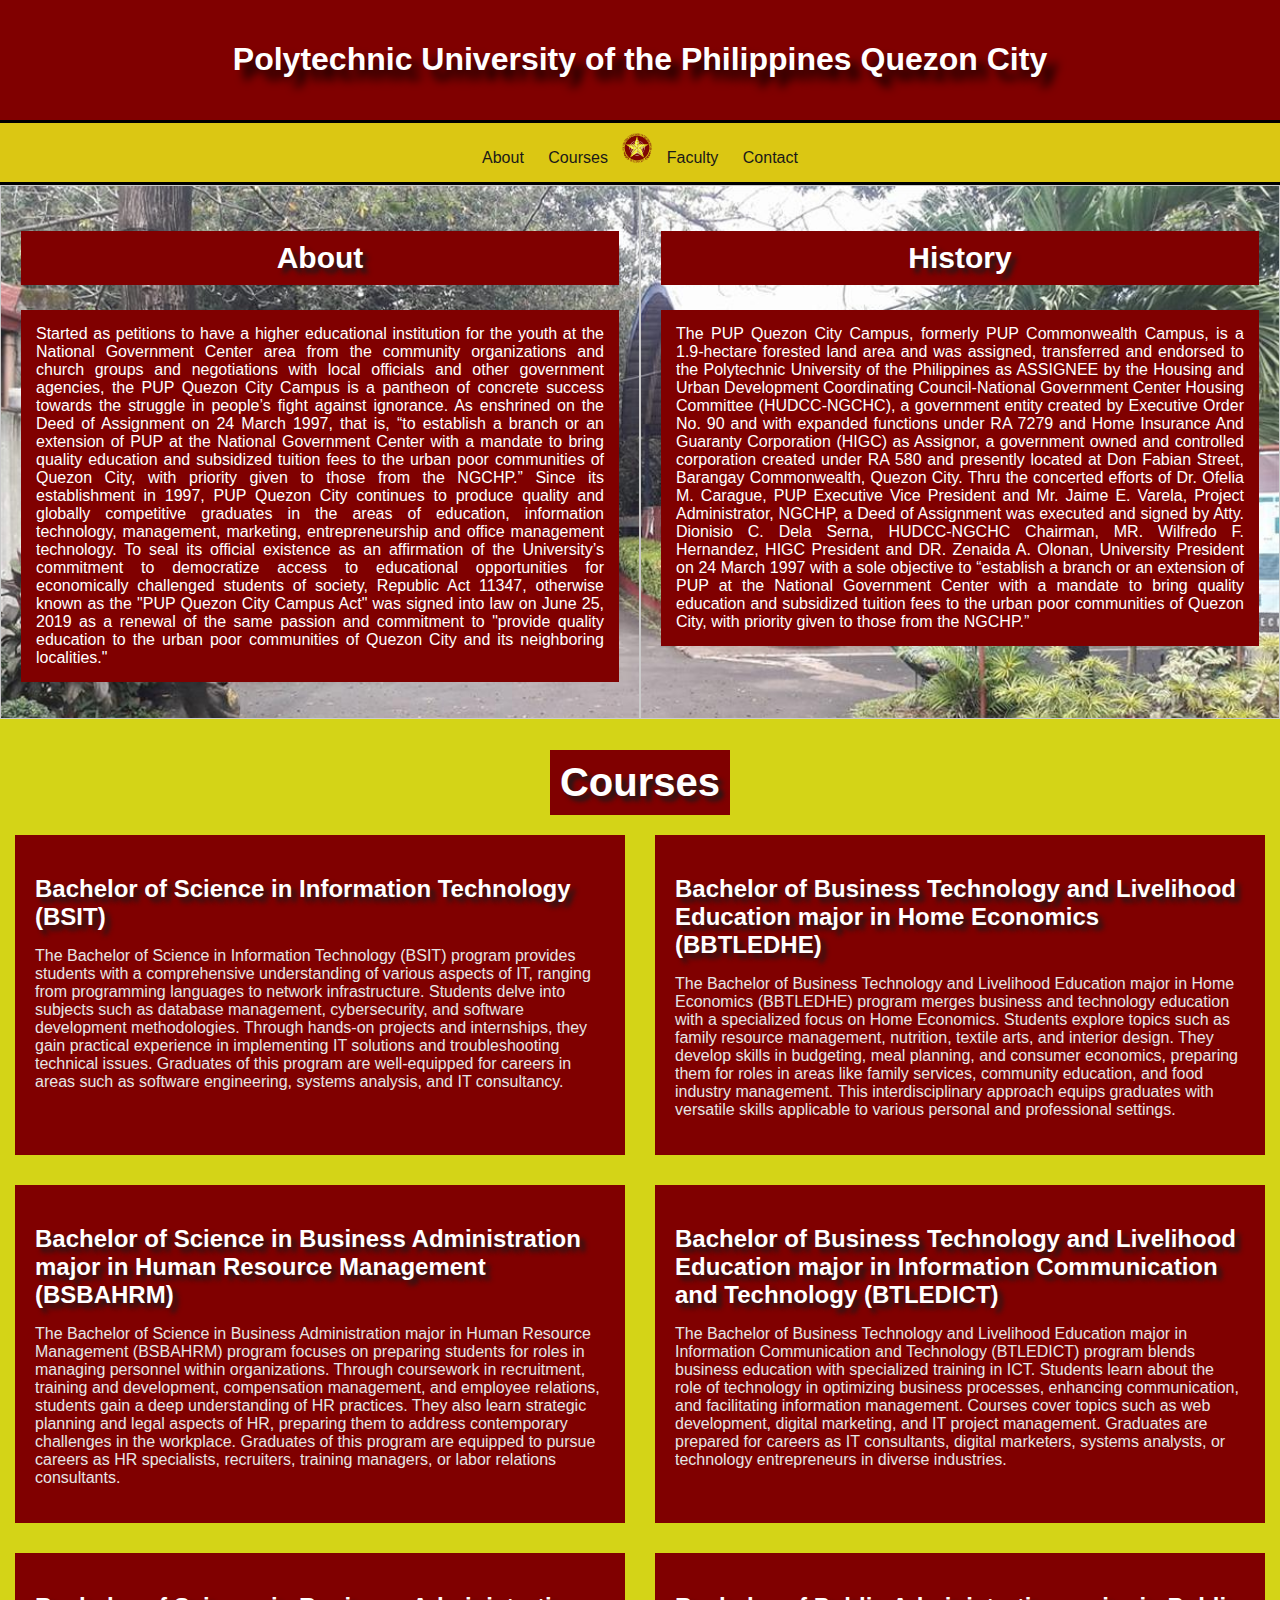
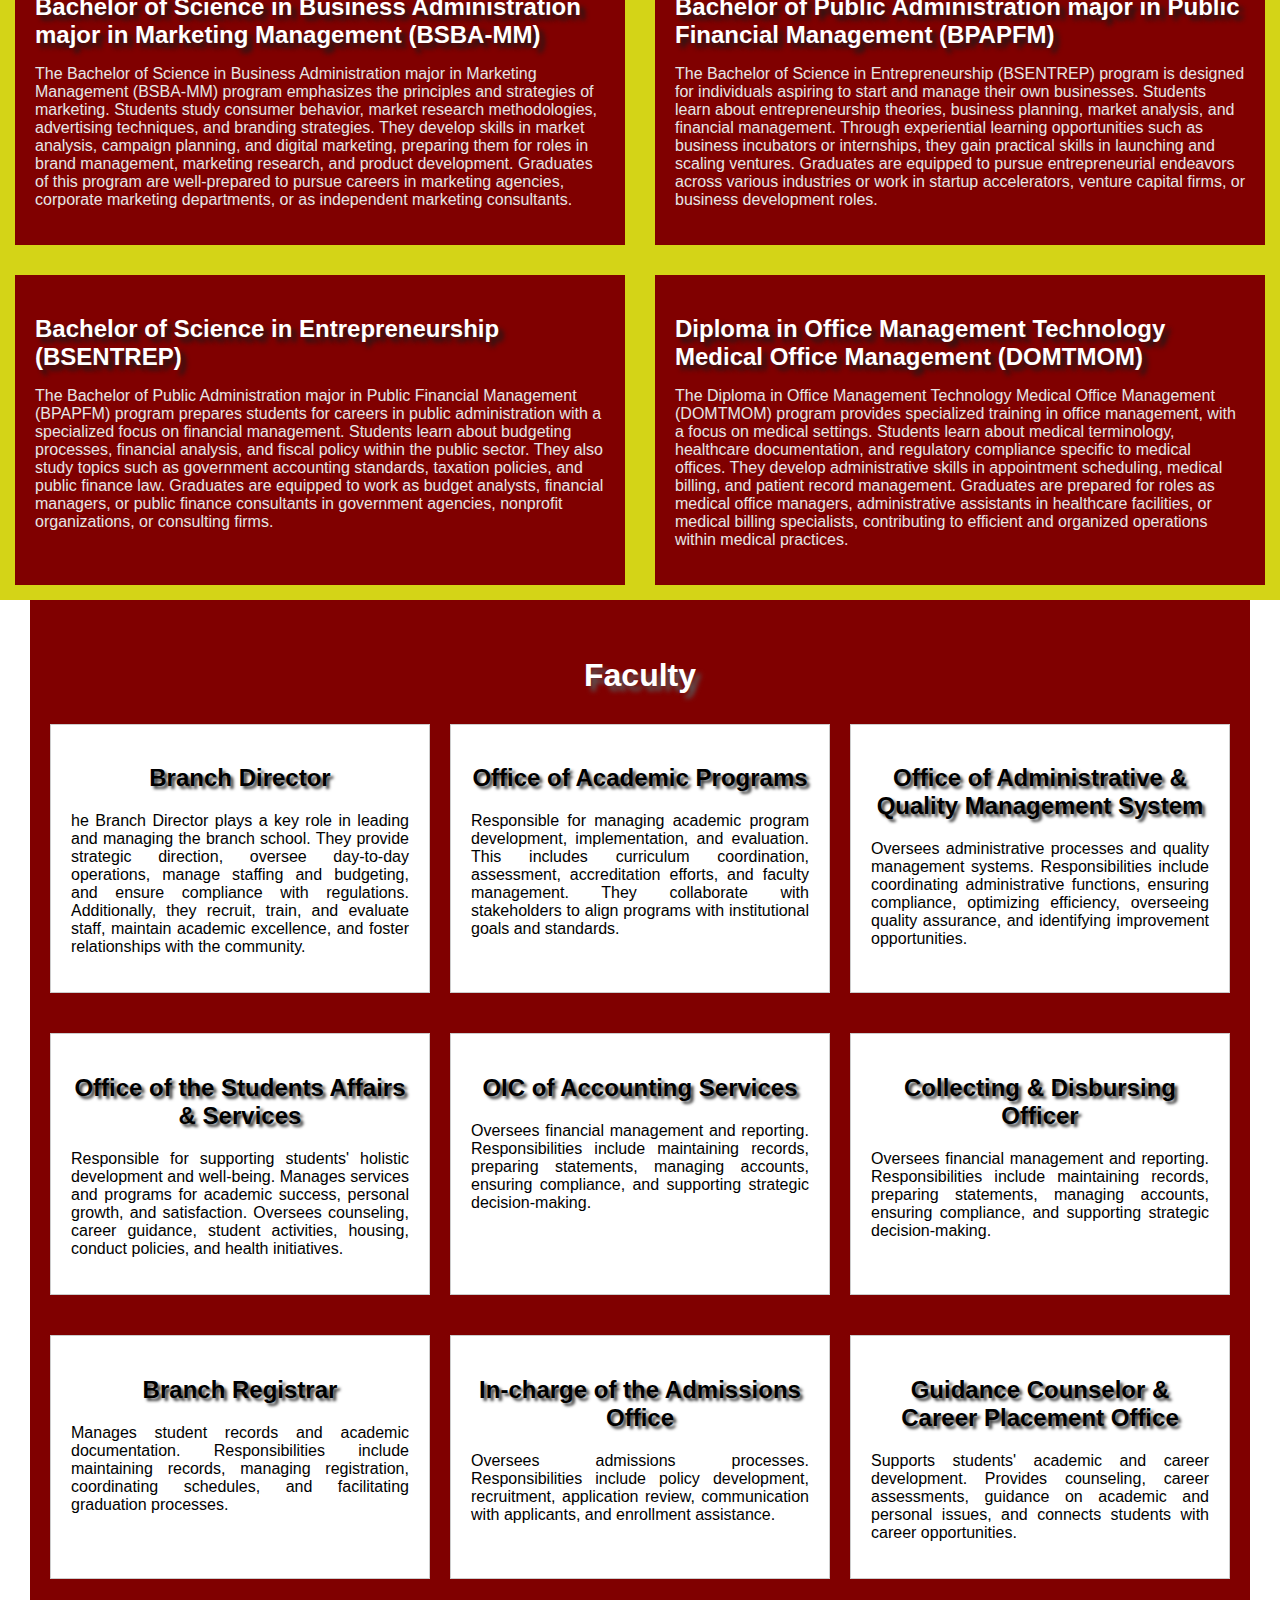
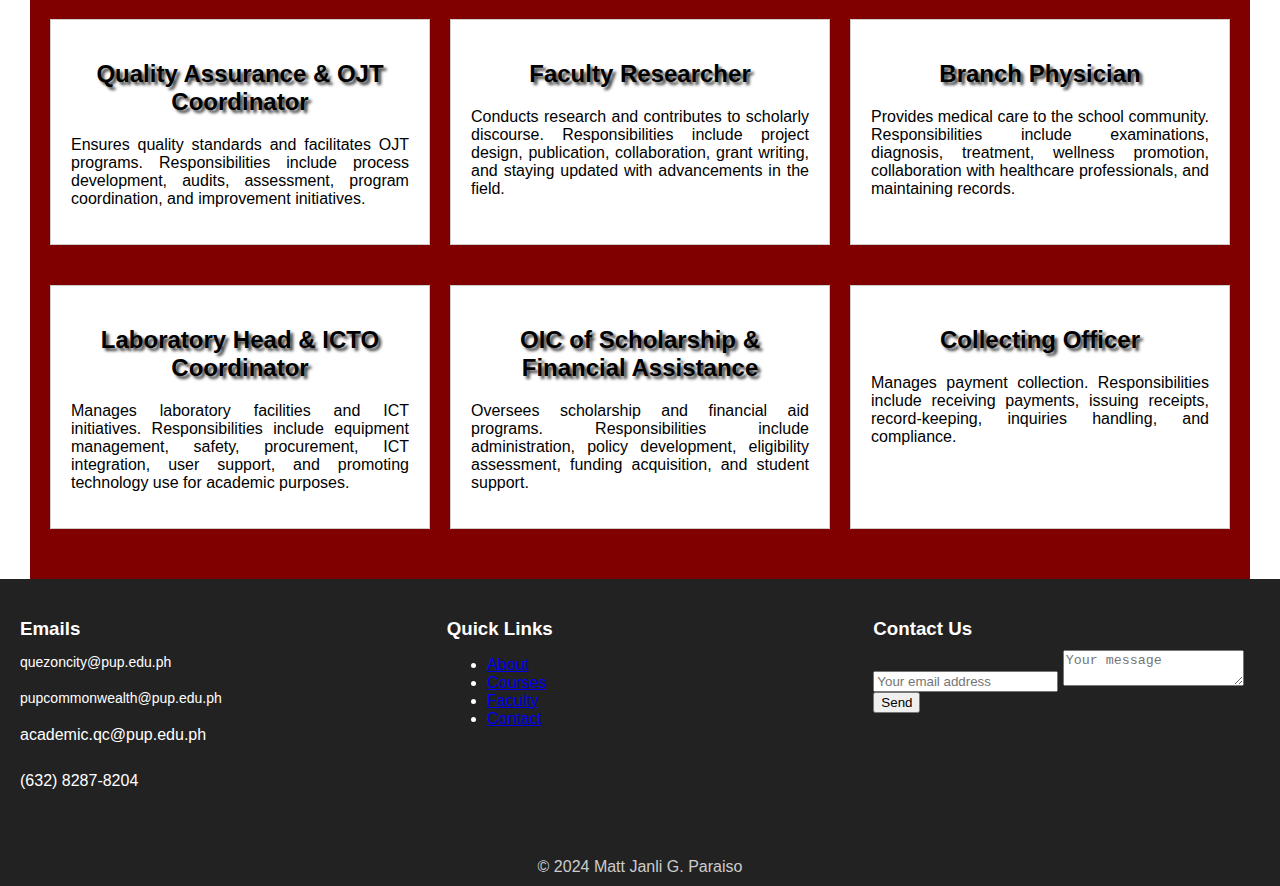
<file: Paraiso Website/index.html>
<!DOCTYPE html>
<html lang="en">

<head>
    <meta charset="UTF-8">
    <meta name="viewport" content="width=device-width, initial-scale=1.0">
    <title>PUPQC</title>
    <link rel="stylesheet" href="style.css">
</head>

<body>
    <header>
        <h1>Polytechnic University of the Philippines Quezon City</h1>
    </header>
    <nav>
        <a href="#aboutlink">About</a>
        <a href="#courseslink">Courses</a>
        <img src="images/logo.png" style="height: 30px; padding-top: 5px;">
        <a href="#facultylink">Faculty</a>
        <a href="#contactlink">Contact</a>
    </nav>
    <div class="sectioncontainer" id="aboutlink">
        <div class="aboutsection">
            <div class="aboutcolumn">
                <h2>About</h2>
                <p>Started as petitions to have a higher educational institution for the youth at the National
                    Government Center area from the community organizations and church groups and negotiations with
                    local officials and other government agencies, the PUP Quezon City Campus is a pantheon of concrete
                    success towards the struggle in people’s fight against ignorance. As enshrined on the Deed of
                    Assignment on 24 March 1997, that is, “to establish a branch or an extension of PUP at the National
                    Government Center with a mandate to bring quality education and subsidized tuition fees to the urban
                    poor communities of Quezon City, with priority given to those from the NGCHP.” Since its
                    establishment in 1997, PUP Quezon City continues to produce quality and globally competitive
                    graduates in the areas of education, information technology, management, marketing, entrepreneurship
                    and office management technology. To seal its official existence as an affirmation of the
                    University’s commitment to democratize access to educational opportunities for economically
                    challenged students of society, Republic Act 11347, otherwise known as the "PUP Quezon City Campus
                    Act" was signed into law on June 25, 2019 as a renewal of the same passion and commitment to
                    "provide quality education to the urban poor communities of Quezon City and its neighboring
                    localities."
                </p>
            </div>
            <div class="aboutcolumn">
                <h2>History</h2>
                <p>The PUP Quezon City Campus, formerly PUP Commonwealth Campus, is a 1.9-hectare forested land area and
                    was assigned, transferred and endorsed to the Polytechnic University of the Philippines as ASSIGNEE
                    by the Housing and Urban Development Coordinating Council-National Government Center Housing
                    Committee (HUDCC-NGCHC), a government entity created by Executive Order No. 90 and with expanded
                    functions under RA 7279 and Home Insurance And Guaranty Corporation (HIGC) as Assignor, a government
                    owned and controlled corporation created under RA 580 and presently located at Don Fabian Street,
                    Barangay Commonwealth, Quezon City. Thru the concerted efforts of Dr. Ofelia M. Carague, PUP
                    Executive Vice President and Mr. Jaime E. Varela, Project Administrator, NGCHP, a Deed of Assignment
                    was executed and signed by Atty. Dionisio C. Dela Serna, HUDCC-NGCHC Chairman, MR. Wilfredo F.
                    Hernandez, HIGC President and DR. Zenaida A. Olonan, University President on 24 March 1997 with a
                    sole objective to “establish a branch or an extension of PUP at the National Government Center with
                    a mandate to bring quality education and subsidized tuition fees to the urban poor communities of
                    Quezon City, with priority given to those from the NGCHP.”
                </p>
            </div>
        </div>
    </div>

    <div class="main-content3" style="padding-top: 5px;" id="courseslink">
        <h1 class="topicblack">Courses</h1>
    </div>
    <div class="main-content3">
        <div class="container3">
            <div class="column">
                <h2 class="topicwhite">Bachelor of Science in Information Technology (BSIT)</h2>
                <p>The Bachelor of Science in Information Technology (BSIT) program provides students with a
                    comprehensive understanding of various aspects of IT, ranging from programming languages to network
                    infrastructure. Students delve into subjects such as database management, cybersecurity, and
                    software development methodologies. Through hands-on projects and internships, they gain practical
                    experience in implementing IT solutions and troubleshooting technical issues. Graduates of this
                    program are well-equipped for careers in areas such as software engineering, systems analysis, and
                    IT consultancy.</p>
            </div>
            <div class="column">
                <h2 class="topicwhite">Bachelor of Business Technology and Livelihood Education major in Home Economics
                    (BBTLEDHE)</h2>
                <p>The Bachelor of Business Technology and Livelihood Education major in Home Economics (BBTLEDHE)
                    program merges business and technology education with a specialized focus on Home Economics.
                    Students explore topics such as family resource management, nutrition, textile arts, and interior
                    design. They develop skills in budgeting, meal planning, and consumer economics, preparing them for
                    roles in areas like family services, community education, and food industry management. This
                    interdisciplinary approach equips graduates with versatile skills applicable to various personal and
                    professional settings.</p>
            </div>
        </div>
    </div>
    <div class="main-content3">
        <div class="container3">
            <div class="column">
                <h2 class="topicwhite">Bachelor of Science in Business Administration major in Human Resource Management
                    (BSBAHRM)</h2>
                <p>The Bachelor of Science in Business Administration major in Human Resource Management (BSBAHRM)
                    program focuses on preparing students for roles in managing personnel within organizations. Through
                    coursework in recruitment, training and development, compensation management, and employee
                    relations, students gain a deep understanding of HR practices. They also learn strategic planning
                    and legal aspects of HR, preparing them to address contemporary challenges in the workplace.
                    Graduates of this program are equipped to pursue careers as HR specialists, recruiters, training
                    managers, or labor relations consultants.</p>
            </div>
            <div class="column">
                <h2 class="topicwhite">Bachelor of Business Technology and Livelihood Education major in Information
                    Communication and Technology (BTLEDICT)</h2>
                <p>The Bachelor of Business Technology and Livelihood Education major in Information Communication and
                    Technology (BTLEDICT) program blends business education with specialized training in ICT. Students
                    learn about the role of technology in optimizing business processes, enhancing communication, and
                    facilitating information management. Courses cover topics such as web development, digital
                    marketing, and IT project management. Graduates are prepared for careers as IT consultants, digital
                    marketers, systems analysts, or technology entrepreneurs in diverse industries.</p>
            </div>
        </div>
    </div>
    <div class="main-content3">
        <div class="container3">
            <div class="column">
                <h2 class="topicwhite">Bachelor of Science in Business Administration major in Marketing Management
                    (BSBA-MM)</h2>
                <p>The Bachelor of Science in Business Administration major in Marketing Management (BSBA-MM) program
                    emphasizes the principles and strategies of marketing. Students study consumer behavior, market
                    research methodologies, advertising techniques, and branding strategies. They develop skills in
                    market analysis, campaign planning, and digital marketing, preparing them for roles in brand
                    management, marketing research, and product development. Graduates of this program are well-prepared
                    to pursue careers in marketing agencies, corporate marketing departments, or as independent
                    marketing consultants.</p>
            </div>
            <div class="column">
                <h2 class="topicwhite">Bachelor of Public Administration major in Public Financial Management (BPAPFM)
                </h2>
                <p>The Bachelor of Science in Entrepreneurship (BSENTREP) program is designed for individuals aspiring
                    to start and manage their own businesses. Students learn about entrepreneurship theories, business
                    planning, market analysis, and financial management. Through experiential learning opportunities
                    such as business incubators or internships, they gain practical skills in launching and scaling
                    ventures. Graduates are equipped to pursue entrepreneurial endeavors across various industries or
                    work in startup accelerators, venture capital firms, or business development roles.</p>
            </div>
        </div>
    </div>
    <div class="main-content3">
        <div class="container3">
            <div class="column">
                <h2 class="topicwhite">Bachelor of Science in Entrepreneurship (BSENTREP)</h2>
                <p>The Bachelor of Public Administration major in Public Financial Management (BPAPFM) program prepares
                    students for careers in public administration with a specialized focus on financial management.
                    Students learn about budgeting processes, financial analysis, and fiscal policy within the public
                    sector. They also study topics such as government accounting standards, taxation policies, and
                    public finance law. Graduates are equipped to work as budget analysts, financial managers, or public
                    finance consultants in government agencies, nonprofit organizations, or consulting firms.</p>
            </div>
            <div class="column">
                <h2 class="topicwhite">Diploma in Office Management Technology Medical Office Management (DOMTMOM)</h2>
                <p>The Diploma in Office Management Technology Medical Office Management (DOMTMOM) program provides
                    specialized training in office management, with a focus on medical settings. Students learn about
                    medical terminology, healthcare documentation, and regulatory compliance specific to medical
                    offices. They develop administrative skills in appointment scheduling, medical billing, and patient
                    record management. Graduates are prepared for roles as medical office managers, administrative
                    assistants in healthcare facilities, or medical billing specialists, contributing to efficient and
                    organized operations within medical practices.</p>
            </div>
        </div>
    </div>

    <div class="facultycontainer" id="facultylink">
        <div class="f2" style="width: 100%; margin: 25px;">
            <h1>Faculty</h1>
        </div>
        <div class="facultybox">
            <div class="facultyheading">
                <h2>Branch Director</h1>
            </div>
            <i class="fa-solid fa-book-open-reader" style=" font-size: 60px;"></i>
            <p class=" facultysentence">he Branch Director plays a key role in leading and managing the branch school.
                They provide strategic direction, oversee day-to-day operations, manage staffing and budgeting, and
                ensure compliance with regulations. Additionally, they recruit, train, and evaluate staff, maintain
                academic excellence, and foster relationships with the community.
            </p>
        </div>
        <div class="facultybox">
            <div class="facultyheading">
                <h2>Office of Academic Programs</h1>
            </div>
            <i class="fa-solid fa-graduation-cap" style=" font-size: 60px;"></i>
            <p class=" facultysentence">Responsible for managing academic program development, implementation, and
                evaluation. This includes curriculum coordination, assessment, accreditation efforts, and faculty
                management. They collaborate with stakeholders to align programs with institutional goals and standards.
            </p>
        </div>
        <div class="facultybox">
            <div class="facultyheading">
                <h2>Office of Administrative & Quality Management System </h1>
            </div>
            <i class="fa-solid fa-ranking-star" style=" font-size: 60px;"></i>
            <p class=" facultysentence">Oversees administrative processes and quality management systems.
                Responsibilities include coordinating administrative functions, ensuring compliance, optimizing
                efficiency, overseeing quality assurance, and identifying improvement opportunities.
            </p>
        </div>
        <div class="facultybox">
            <div class="facultyheading">
                <h2>Office of the Students Affairs & Services</h1>
            </div>
            <i class="fa-solid fa-users-gear" style=" font-size: 60px;"></i>
            <p class=" facultysentence">Responsible for supporting students' holistic development and well-being.
                Manages services and programs for academic success, personal growth, and satisfaction. Oversees
                counseling, career guidance, student activities, housing, conduct policies, and health initiatives.
            </p>
        </div>
        <div class="facultybox">
            <div class="facultyheading">
                <h2>OIC of Accounting Services</h1>
            </div>
            <i class="fa-solid fa-receipt" style=" font-size: 60px;"></i>
            <p class=" facultysentence">Oversees financial management and reporting. Responsibilities include
                maintaining records, preparing statements, managing accounts, ensuring compliance, and supporting
                strategic decision-making.
            </p>
        </div>
        <div class="facultybox">
            <div class="facultyheading">
                <h2>Collecting & Disbursing Officer</h1>
            </div>
            <i class="fa-solid fa-filter-circle-dollar" style=" font-size: 60px;"></i>
            <p class=" facultysentence">Oversees financial management and reporting. Responsibilities include
                maintaining records, preparing statements, managing accounts, ensuring compliance, and supporting
                strategic decision-making.
            </p>
        </div>
        <div class="facultybox">
            <div class="facultyheading">
                <h2>Branch Registrar</h1>
            </div>
            <i class="fa-solid fa-database" style=" font-size: 60px;"></i>
            <p class=" facultysentence">Manages student records and academic documentation. Responsibilities include
                maintaining records, managing registration, coordinating schedules, and facilitating graduation
                processes.
            </p>
        </div>
        <div class="facultybox">
            <div class="facultyheading">
                <h2>In-charge of the Admissions Office</h2>
            </div>
            <i class="fa-solid fa-id-card" style=" font-size: 60px;"></i>
            <p class=" facultysentence">Oversees admissions processes. Responsibilities include policy development,
                recruitment, application review, communication with applicants, and enrollment assistance.
            </p>
        </div>
        <div class="facultybox">
            <div class="facultyheading">
                <h2>Guidance Counselor & Career Placement Office</h2>
            </div>
            <i class="fa-solid fa-route" style=" font-size: 60px;"></i>
            <p class=" facultysentence">Supports students' academic and career development. Provides counseling, career
                assessments, guidance on academic and personal issues, and connects students with career opportunities.
            </p>
        </div>
        <div class="facultybox">
            <div class="facultyheading">
                <h2>Quality Assurance & OJT Coordinator</h1>
            </div>
            <i class="fa-brands fa-slack" style=" font-size: 60px;"></i>
            <p class=" facultysentence">Ensures quality standards and facilitates OJT programs. Responsibilities include
                process development, audits, assessment, program coordination, and improvement initiatives.
            </p>
        </div>
        <div class="facultybox">
            <div class="facultyheading">
                <h2>Faculty Researcher</h1>
            </div>
            <i class="fa-solid fa-magnifying-glass-plus" style=" font-size: 60px;"></i>
            <p class=" facultysentence">Conducts research and contributes to scholarly discourse. Responsibilities
                include project design, publication, collaboration, grant writing, and staying updated with advancements
                in the field.
            </p>
        </div>
        <div class="facultybox">
            <div class="facultyheading">
                <h2>Branch Physician</h1>
            </div>
            <i class="fa-solid fa-user-doctor" style=" font-size: 60px;"></i>
            <p class=" facultysentence">Provides medical care to the school community. Responsibilities include
                examinations, diagnosis, treatment, wellness promotion, collaboration with healthcare professionals, and
                maintaining records.
            </p>
        </div>
        <div class="facultybox">
            <div class="facultyheading">
                <h2>Laboratory Head & ICTO Coordinator</h1>
            </div>
            <i class="fa-solid fa-network-wired" style=" font-size: 60px;"></i>
            <p class=" facultysentence"> Manages laboratory facilities and ICT initiatives. Responsibilities include
                equipment management, safety, procurement, ICT integration, user support, and promoting technology use
                for academic purposes.
            </p>
        </div>
        <div class="facultybox">
            <div class="facultyheading">
                <h2>OIC of Scholarship & Financial Assistance</h1>
            </div>
            <i class="fa-brands fa-google-scholar" style=" font-size: 60px;"></i>
            <p class=" facultysentence"> Oversees scholarship and financial aid programs. Responsibilities include
                administration, policy development, eligibility assessment, funding acquisition, and student support.
            </p>
        </div>
        <div class="facultybox">
            <div class="facultyheading">
                <h2>Collecting Officer</h1>
            </div>
            <i class="fa-solid fa-handshake-simple" style=" font-size: 60px;"></i>
            <p class=" facultysentence">Manages payment collection. Responsibilities include receiving payments, issuing
                receipts, record-keeping, inquiries handling, and compliance.
        </div>

    </div>

</body>

<footer>
    <div class="footer-content" id="contactlink">
        <div class="footer-section about">
            <h3>Emails</h3>
            <p>quezoncity@pup.edu.ph</p>
            <p>pupcommonwealth@pup.edu.ph</p>
            <div class="contact">
                <span><i class="fa-solid fa-envelope"></i> academic.qc@pup.edu.ph</span><br>
                <span><i class="fa-solid fa-phone"></i>(632) 8287-8204</span>
            </div>
            <div class="socials">
                <a href="#"><i class="fa-brands fa-facebook"></i></a>
                <a href="#"><i class="fa-brands fa-twitter"></i></a>
                <a href="#"><i class="fa-brands fa-instagram"></i></a>
                <a href="#"><i class="fa-brands fa-linkedin"></i></a>
            </div>
        </div>
        <div class="footer-section links">
            <h3>Quick Links</h3>
            <ul>
                <li><a href="#aboutlink">About</a></li>
                <li><a href="#courseslink">Courses</a></li>
                <li><a href="#facultylink">Faculty</a></li>
                <li><a href="#contactlink">Contact</a></li>
            </ul>
        </div>
        <div class="footer-section contact-form">
            <h3>Contact Us</h3>
            <form action="#" method="post">
                <input type="email" name="email" class="text-input contact-input" placeholder="Your email address">
                <textarea name="message" class="text-input contact-input" placeholder="Your message"></textarea>
                <br><button type="submit" class="btn btn-big contact-btn">
                    <i class="fa-solid fa-envelope"></i>
                    Send
                </button>
            </form>
        </div>
    </div>
    <div class="footer-bottom">
        &copy; 2024 Matt Janli G. Paraiso
    </div>
</footer>



</html>
</file>
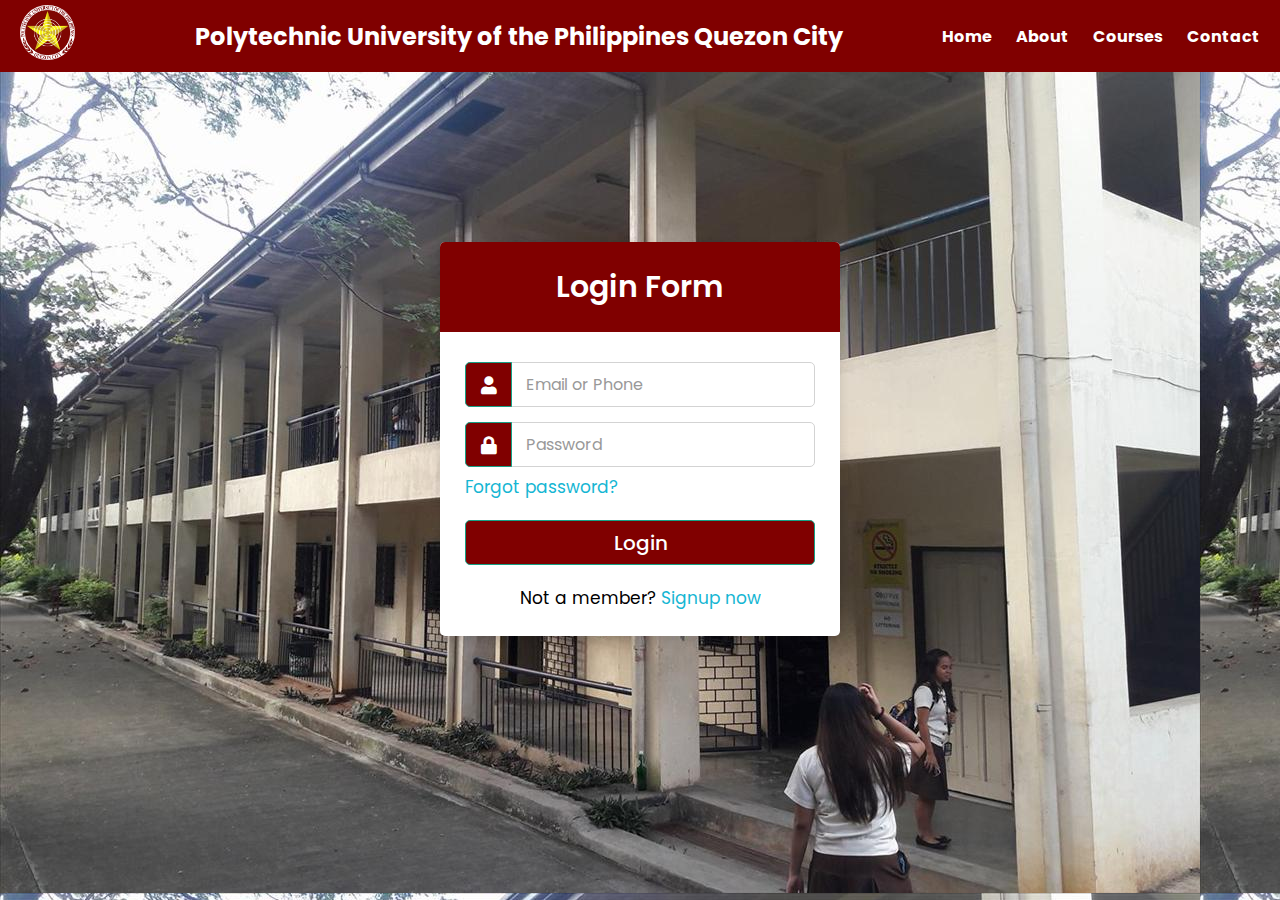
<file: Ulgasan website/index.html>
<!DOCTYPE html>
<html lang="en" dir="ltr">

<head>
    <meta charset="utf-8">
    <meta name="viewport" content="width=device-width, initial-scale=1.0">
    <title>PUPQC</title>
    <link rel="stylesheet" href="style.css">
    <link rel="stylesheet" href="https://cdnjs.cloudflare.com/ajax/libs/font-awesome/5.15.2/css/all.min.css" />
</head>

<body>
    <nav class="navbar">
        <div class="navbar-column">
            <div class="logo">
                <img src="images/logo.png" alt="Logo">
            </div>
        </div>
        <div class="navbar-column">
            <div class="title">
                <h1>Polytechnic University of the Philippines Quezon City</h1>
            </div>
        </div>
        <div class="navbar-column">
            <div class="contents">
                <ul>
                    <li><a href="index.html">Home</a></li>
                    <li><a href="index2.html">About</a></li>
                    <li><a href="index3.html">Courses</a></li>
                    <li><a href="index4.html">Contact</a></li>
                </ul>
            </div>
        </div>
    </nav>

    <div class="container">
        <div class="wrapper">
            <div class="title"><span>Login Form</span></div>
            <form action="#">
                <div class="row">
                    <i class="fas fa-user"></i>
                    <input type="text" placeholder="Email or Phone" required>
                </div>
                <div class="row">
                    <i class="fas fa-lock"></i>
                    <input type="password" placeholder="Password" required>
                </div>
                <div class="pass"><a href="#">Forgot password?</a></div>
                <div class="row button">
                    <input type="submit" value="Login">
                </div>
                <div class="signup-link">Not a member? <a href="#">Signup now</a></div>
            </form>
        </div>
    </div>
</body>

</html>
</file>
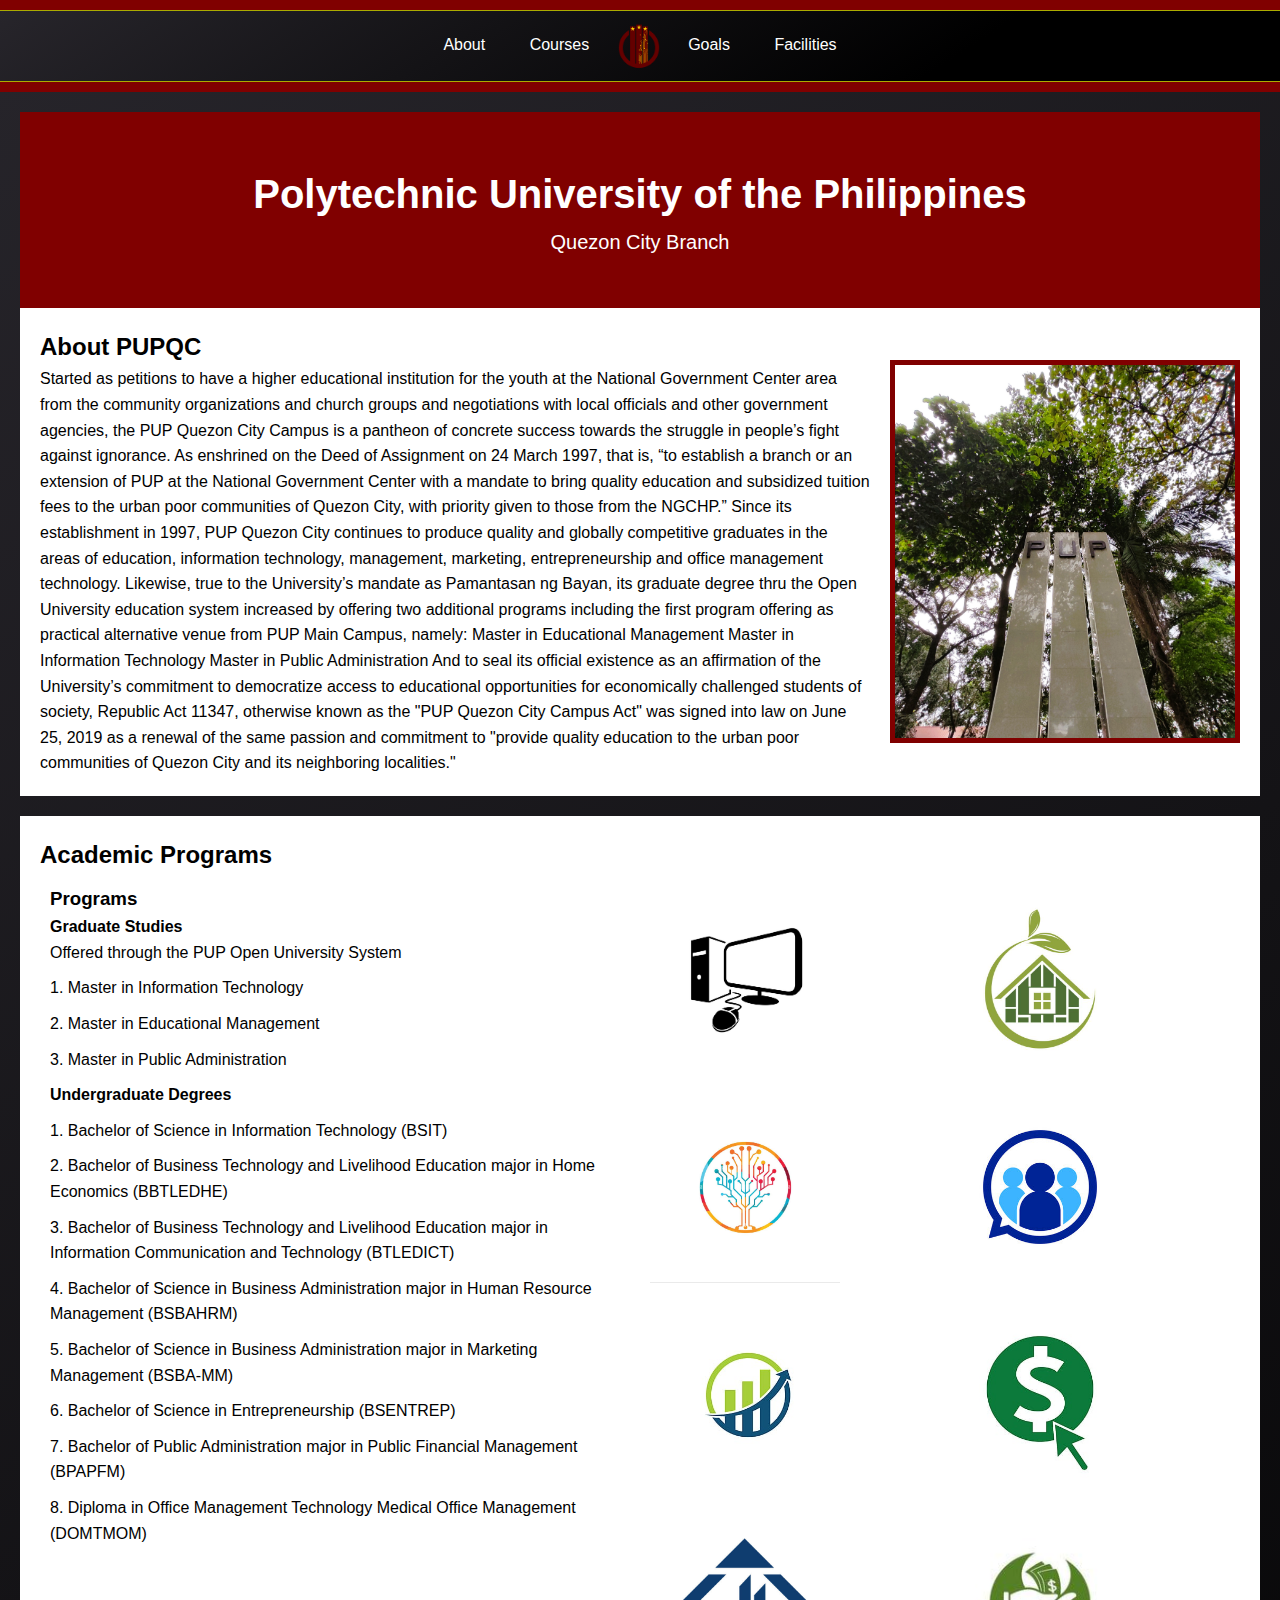
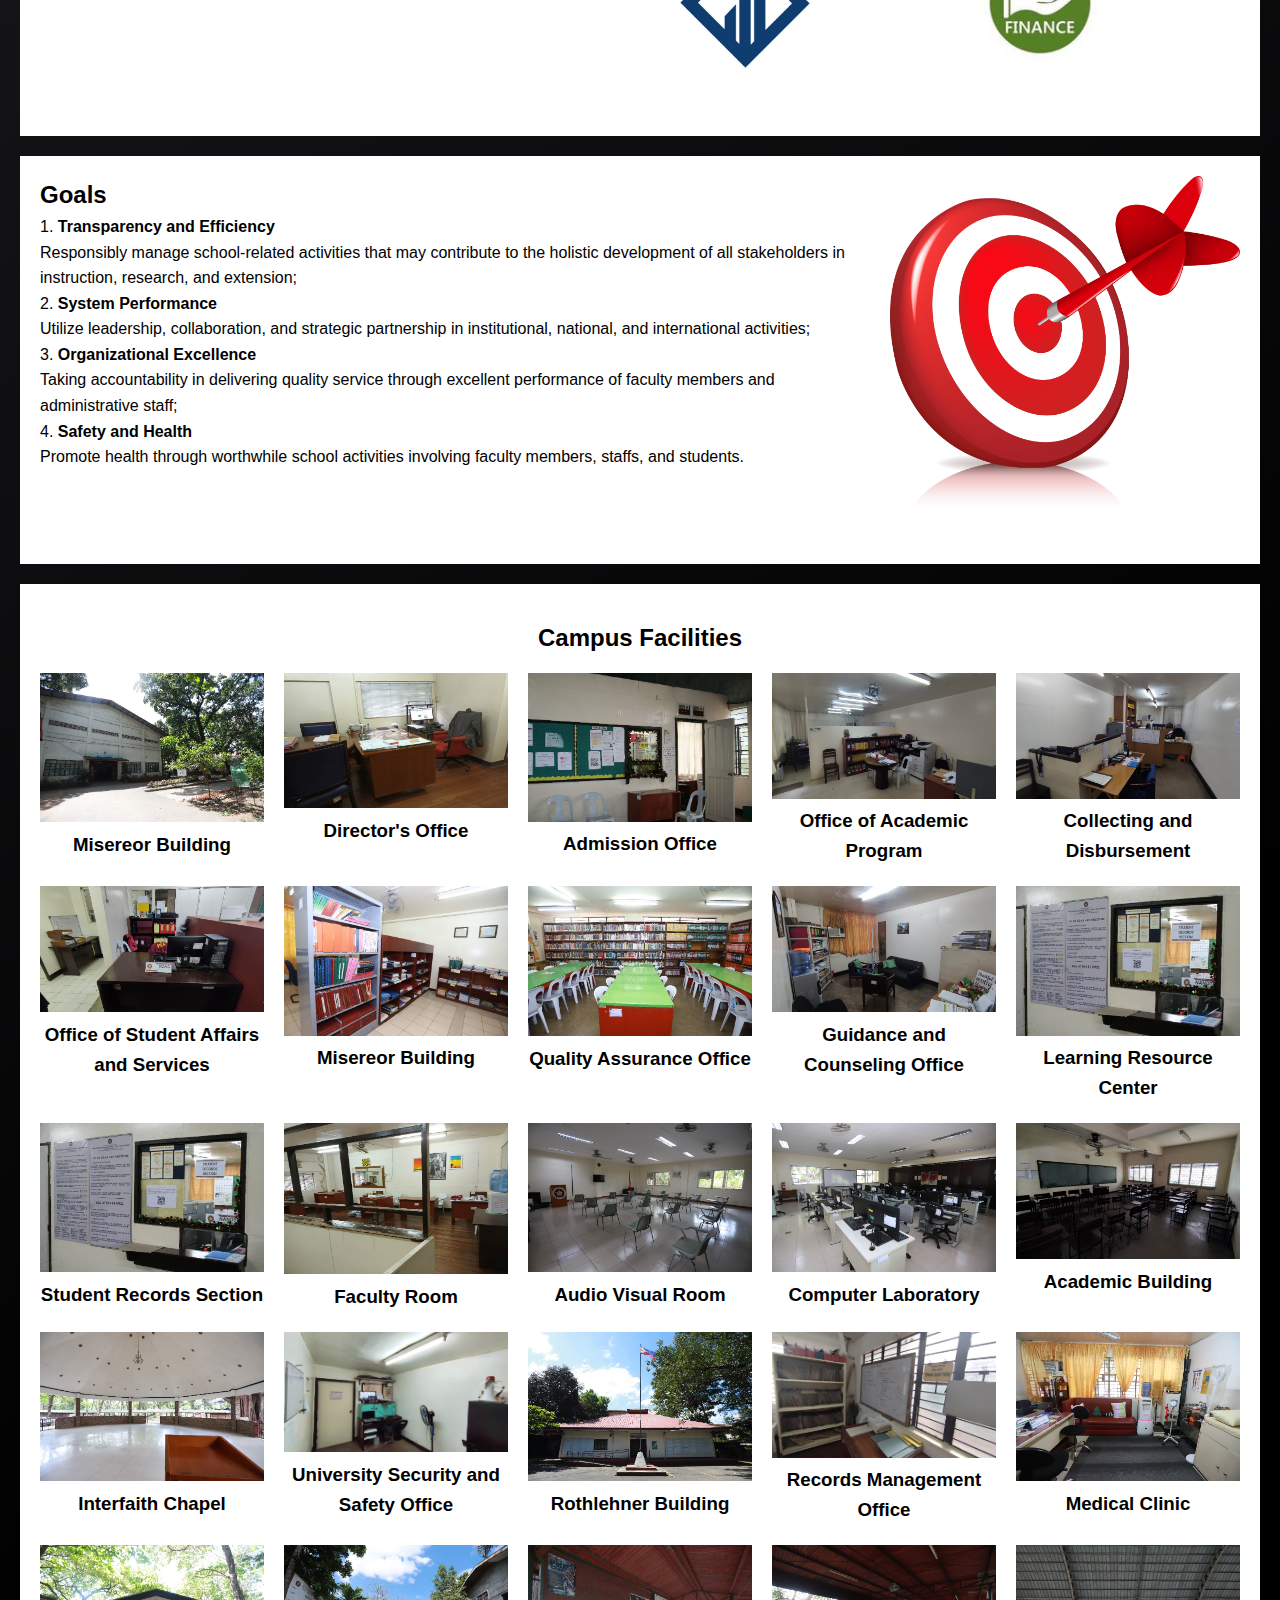
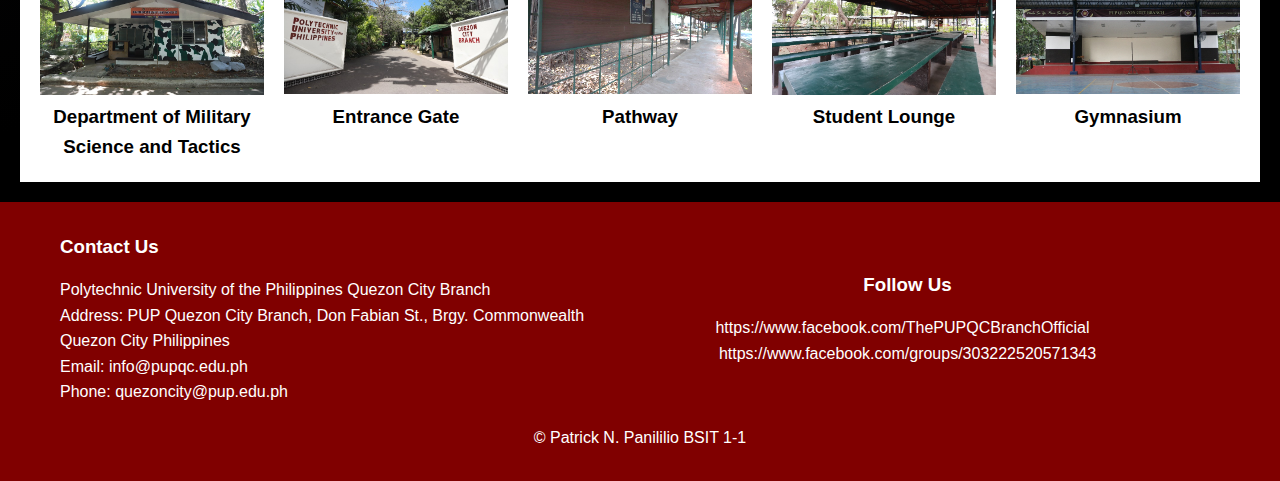
<file: Panlilio Website/main.html>
<!DOCTYPE html>
<html lang="en">

<head>
    <meta charset="UTF-8">
    <meta name="viewport" content="width=device-width, initial-scale=1.0">
    <title>PUPQC</title>
    <link rel="stylesheet" href="style.css">
    <!-- Add any additional stylesheets or libraries here -->
</head>

<body>
    <header>
        <nav>
            <div class="navcontainer">
                <ul>
                    <li><a href="#about">About</a></li>
                    <li><a href="#programs">Courses</a></li>
                    <li><img src="images/puplogoicon.png" style="width: 50px;"></img></li>
                    <li><a href="#goals">Goals</a></li>
                    <li><a href="#">Facilities</a></li>
                </ul>
            </div>
        </nav>
    </header>

    <main>
        <section class="hero">
            <h1>Polytechnic University of the Philippines</h1>
            <p>Quezon City Branch</p>
        </section>

        <section class="content">
            <div class="content-wrapper" id="about">
                <div class="text-column">
                    <h2>About PUPQC</h2>
                    <p>Started as petitions to have a higher educational institution for the youth at the National
                        Government
                        Center area from the community organizations and church groups and negotiations with local
                        officials and
                        other government agencies, the PUP Quezon City Campus is a pantheon of concrete success towards
                        the
                        struggle in people’s fight against ignorance. As enshrined on the Deed of Assignment on 24 March
                        1997,
                        that is, “to establish a branch or an extension of PUP at the National Government Center with a
                        mandate
                        to bring quality education and subsidized tuition fees to the urban poor communities of Quezon
                        City,
                        with priority given to those from the NGCHP.” Since its establishment in 1997, PUP Quezon City
                        continues
                        to produce quality and globally competitive graduates in the areas of education, information
                        technology,
                        management, marketing, entrepreneurship and office management technology. Likewise, true to the
                        University’s mandate as Pamantasan ng Bayan, its graduate degree thru the Open University
                        education
                        system increased by offering two additional programs including the first program offering as
                        practical
                        alternative venue from PUP Main Campus, namely:

                        Master in Educational Management
                        Master in Information Technology
                        Master in Public Administration
                        And to seal its official existence as an affirmation of the University’s commitment to
                        democratize
                        access to educational opportunities for economically challenged students of society, Republic
                        Act 11347,
                        otherwise known as the "PUP Quezon City Campus Act" was signed into law on June 25, 2019 as a
                        renewal of
                        the same passion and commitment to "provide quality education to the urban poor communities of
                        Quezon
                        City and its neighboring localities."</p>
                </div>
                <div class="image-column">
                    <img src="images/pylon.jpg" alt="Your Image">
                </div>
            </div>


        </section>

        <section class="content-programs" id="programs">
            <h2>Academic Programs</h2>
            <div class="program-list">
                <div class="title-column">
                    <h3>Programs</h3>
                    <h4>Graduate Studies</h4>
                    <p>Offered through the PUP Open University System</p>
                    <ul>
                        <li>1. Master in Information Technology</li>
                        <li>2. Master in Educational Management</li>
                        <li>3. Master in Public Administration</li>
                    </ul>
                    <h4>Undergraduate Degrees</h4>
                    <ul>
                        <li>1. Bachelor of Science in Information Technology (BSIT)</li>
                        <li>2. Bachelor of Business Technology and Livelihood Education major in Home Economics
                            (BBTLEDHE)
                        </li>
                        <li>3. Bachelor of Business Technology and Livelihood Education major in Information
                            Communication
                            and Technology (BTLEDICT)</li>
                        <li>4. Bachelor of Science in Business Administration major in Human Resource Management
                            (BSBAHRM)
                        </li>
                        <li>5. Bachelor of Science in Business Administration major in Marketing Management (BSBA-MM)
                        </li>
                        <li>6. Bachelor of Science in Entrepreneurship (BSENTREP)</li>
                        <li>7. Bachelor of Public Administration major in Public Financial Management (BPAPFM)</li>
                        <li>8. Diploma in Office Management Technology Medical Office Management (DOMTMOM)</li>
                    </ul>
                </div>
                <div class="logo-column">
                    <ul>
                        <li><img src="images/l1.jpg" alt="Master in Information Technology Logo"></li>
                        <li><img src="images/l2.jpg" alt="Master in Educational Management Logo"></li>
                        <li><img src="images/l3.jpg" alt="Master in Public Administration Logo"></li>
                        <li><img src="images/l4.jpg" alt="Master in Information Technology Logo"></li>
                        <li><img src="images/l5.jpg" alt="Master in Educational Management Logo"></li>
                        <li><img src="images/l6.jpg" alt="Master in Public Administration Logo"></li>
                        <li><img src="images/l7.jpg" alt="Master in Information Technology Logo"></li>
                        <li><img src="images/l8.jpg" alt="Master in Educational Management Logo"></li>
                    </ul>
                </div>
            </div>
        </section>

        <section class="content" id="goals">
            <div class="content-wrapper" id="about">
                <div class="text-column">
                    <h2>Goals</h2>
                    <ul>
                        1. <b>Transparency and Efficiency</b> <br> Responsibly manage school-related activities that may
                        contribute to the holistic development of all stakeholders in instruction, research, and
                        extension;<br>
                        2. <b>System Performance</b> <br> Utilize leadership, collaboration, and strategic partnership
                        in
                        institutional, national, and international activities;<br>
                        3. <b>Organizational Excellence</b> <br> Taking accountability in delivering quality service
                        through
                        excellent performance of faculty members and administrative staff; <br>
                        4. <b>Safety and Health</b> <br> Promote health through worthwhile school activities involving
                        faculty
                        members, staffs, and students.
                    </ul>
                </div>
                <div class="image-column">
                    <img src="images/goal.png" alt="Your Image" style="border: none;">
                </div>
            </div>
        </section>

        <section class="image-gallery">
            <h2 style="text-align: center; margin: 15px;">Campus Facilities</h2>
            <div class="grid-container">
                <div class="grid-item">
                    <img src="images/1.jpg" alt="Image 1">
                    <h3>Misereor Building
                    </h3>
                </div>
                <div class="grid-item">
                    <img src="images/2.jpg" alt="Image 1">
                    <h3>Director's Office
                    </h3>
                </div>
                <div class="grid-item">
                    <img src="images/3.jpg" alt="Image 1">
                    <h3>Admission Office
                    </h3>
                </div>
                <div class="grid-item">
                    <img src="images/4.jpg" alt="Image 1">
                    <h3>Office of Academic Program
                    </h3>
                </div>
                <div class="grid-item">
                    <img src="images/5.jpg" alt="Image 1">
                    <h3>Collecting and Disbursement
                    </h3>
                </div>
                <div class="grid-item">
                    <img src="images/6.jpg" alt="Image 1">
                    <h3>Office of Student Affairs and Services
                    </h3>
                </div>
                <div class="grid-item">
                    <img src="images/7.jpg" alt="Image 1">
                    <h3>Misereor Building
                    </h3>
                </div>
                <div class="grid-item">
                    <img src="images/8.jpg" alt="Image 1">
                    <h3>Quality Assurance Office
                    </h3>
                </div>
                <div class="grid-item">
                    <img src="images/9.jpg" alt="Image 1">
                    <h3>Guidance and Counseling Office
                    </h3>
                </div>
                <div class="grid-item">
                    <img src="images/10.jpg" alt="Image 1">
                    <h3>Learning Resource Center
                    </h3>
                </div>
                <div class="grid-item">
                    <img src="images/11.jpg" alt="Image 1">
                    <h3>Student Records Section
                    </h3>
                </div>
                <div class="grid-item">
                    <img src="images/12.jpg" alt="Image 1">
                    <h3>Faculty Room
                    </h3>
                </div>
                <div class="grid-item">
                    <img src="images/13.jpg" alt="Image 1">
                    <h3>Audio Visual Room
                    </h3>
                </div>
                <div class="grid-item">
                    <img src="images/14.jpg" alt="Image 1">
                    <h3>Computer Laboratory
                    </h3>
                </div>
                <div class="grid-item">
                    <img src="images/15.jpg" alt="Image 1">
                    <h3>Academic Building
                    </h3>
                </div>
                <div class="grid-item">
                    <img src="images/16.jpg" alt="Image 1">
                    <h3>Interfaith Chapel
                    </h3>
                </div>
                <div class="grid-item">
                    <img src="images/17.jpg" alt="Image 1">
                    <h3>University Security and Safety Office
                    </h3>
                </div>
                <div class="grid-item">
                    <img src="images/18.jpg" alt="Image 1">
                    <h3>Rothlehner Building
                    </h3>
                </div>
                <div class="grid-item">
                    <img src="images/19.png" alt="Image 1">
                    <h3>Records Management Office
                    </h3>
                </div>
                <div class="grid-item">
                    <img src="images/20.jpg" alt="Image 1">
                    <h3>Medical Clinic
                    </h3>
                </div>
                <div class="grid-item">
                    <img src="images/21.jpg" alt="Image 1">
                    <h3>Department of Military Science and Tactics
                    </h3>
                </div>
                <div class="grid-item">
                    <img src="images/22.jpg" alt="Image 1">
                    <h3>Entrance Gate
                    </h3>
                </div>
                <div class="grid-item">
                    <img src="images/23.png" alt="Image 1">
                    <h3>Pathway
                    </h3>
                </div>
                <div class="grid-item">
                    <img src="images/24.jpg" alt="Image 1">
                    <h3>Student Lounge
                    </h3>
                </div>
                <div class="grid-item">
                    <img src="images/25.jpg" alt="Image 1">
                    <h3>Gymnasium
                    </h3>
                </div>
                <!-- Add more grid items as needed -->
            </div>
        </section>






    </main>

    <footer>
        <div class="footer-container">
            <div class="footer-left" style="text-align: left; margin-left: 20px;">
                <h3>Contact Us</h3>
                <p>Polytechnic University of the Philippines Quezon City Branch</p>
                <p>Address: PUP Quezon City Branch,
                    Don Fabian St., Brgy. Commonwealth
                    Quezon City Philippines</p>
                <p>Email: info@pupqc.edu.ph</p>
                <p>Phone: quezoncity@pup.edu.ph</p>
            </div>
            <div class="footer-right">
                <h3>Follow Us</h3>
                <ul class="social-links">
                    <li>https://www.facebook.com/ThePUPQCBranchOfficial</li>
                    <li>https://www.facebook.com/groups/303222520571343
                    </li>
                </ul>
            </div>
        </div>
        <p class="footer-copyright">&copy; Patrick N. Panililio BSIT 1-1</p>
    </footer>
</body>

</html>
</file>
<file: Catering Service/styles.css>
/* CSS for consistent image size */
.carousel-item img {
  width: 100%;
  height: 300px; /* Adjust height as needed */
  object-fit: cover;
  border: 5px solid transparent; /* Add border to images */
  box-shadow: 0 0 20px rgba(0, 123, 255, 0.5); /* Add box shadow for glow effect */
  transition: border-color 0.3s, box-shadow 0.3s; /* Add transition for smooth effect */
}

/* Adjust border color on hover */
.carousel-item img:hover {
  border-color: #007bff; /* Adjust border color as needed */
}

.text-shadow {
  text-shadow: 4px 4px 8px rgba(0, 0, 0, 0.4);
}

.container-fluid.margin-container {
  margin-left: 15px;
  margin-right: 15px;
}
</file>
<file: Gonzales Website/style.css>
/* styles.css */

* {
    margin: 0;
    padding: 0;
    box-sizing: border-box;
    text-decoration: none;
}

/* Global styles */
body {
    font-family: Arial, sans-serif;
    text-decoration: none;
}

.hero {
    width: 100%;
    height: 135vh;
    background-image: linear-gradient(rgba(5, 5, 7, 0.486), rgba(155, 24, 24, 0.432));
    position: relative;
    padding: 50px;
    display: flex;
    align-items: center;
    justify-content: center;
    background: url(images/background.jpg);
    background-repeat: no-repeat;
    background-size: cover;
}

nav {
    width: 100%;
    position: absolute;
    top: 0;
    left: 0;
    padding: 20px 3%;
    display: flex;
    align-items: center;
    justify-content: space-between;
    background-color: maroon;
    border-bottom: rgb(179, 176, 9) 5px solid;
    text-align: center;
}

nav .logo {
    width: 100px;
}

nav ul li {
    list-style: none;
    display: inline-block;
    margin-left: 20px;
    position: relative;
}

nav ul li::after {
    content: '';
    height: 3px;
    width: 0;
    background: #000000;
    position: absolute;
    left: 0;
    bottom: -10px;
    transition: 0.5s;
}

nav img {
    margin-right: 50px;
    background: white;
    border: white;
    border-radius: 50%;
}

.title2 {
    margin: 30px;
    color: white;
    font-size: 25px;
}

.title {
    margin-right: 250px;
    color: rgb(221, 221, 221);
    text-align: left;
}

nav ul li a {
    text-decoration: none;
    color: rgb(221, 221, 221);
    font-size: 17px;
    font-family: Arial, Helvetica, sans-serif;
}

nav ul li a {
    text-decoration: none;
    color: rgb(221, 221, 221);
    font-size: 17px;
    font-family: Arial, Helvetica, sans-serif;
    cursor: pointer;
    /* Change cursor to pointer */
}

/* Hover effects */
nav ul li a:hover {
    color: #fff;
    /* Change color on hover */
}

.content {
    text-align: center;
}

.content p {
    margin: 20px auto;
    font-weight: 100;
    line-height: 25px;
    color: #fff;
}

.content h1 {
    font-size: 80px;
    margin-top: 250px;
    color: #fff;
    font-weight: 600;
    transition: 0.5s;
    text-shadow: 5px 5px 5px black;
}

button {
    width: 200px;
    padding: 15px 0;
    text-align: center;
    margin: 20px 10px;
    font-weight: 100;
    border: 1px solid #fff;
    background: transparent;
    color: #fff;
    cursor: pointer;
    position: relative;
    overflow: hidden;
    background: maroon;
}

span {
    background: #00008B;
    height: 100%;
    width: 0;
    border-radius: 25px;
    position: absolute;
    left: 0;
    bottom: 0;
    z-index: -1;
    transition: 0.5s;
}

.container2 {
    width: 100%;
    margin: 0;
    padding: 20px;
    background: white;
    font-style: normal;
    color: black;
}

.topicwhite {
    /* Remove these styles if not intended to be a link */
    text-decoration: none;
    color: rgb(255, 255, 255);
    margin-bottom: 5px;
}

.topicblack {
    /* Remove these styles if not intended to be a link */
    text-decoration: none;
    color: rgb(0, 0, 0);
    margin-bottom: 5px;
    font-size: 40px;
    font-weight: 700;
    text-align: center;
}

.main-content {
    background-color: maroon;
    padding: 20px;
    text-align: left;
    text-decoration-style: none;
}

.main-content h2 {
    margin-top: 0;
    text-decoration: none;
}

/* Styles for two-column layout */
.main-content3 {
    display: flex;
    justify-content: center;
    background: rgb(212, 212, 23);
}

.container3 {
    display: flex;
    width: 100%;
}

.column {
    flex: 1;
    /* Equal width for both columns */
    padding: 20px;
    background-color: #1b1919;
    margin: 15px;
}

/* Additional styles for heading and paragraph */

.column p {
    color: #e6e6e6;
}

.apply-container {
    padding: 5px;
    justify-content: center;
    background: maroon;
}

.apply-row {
    flex: 1 300px;
    /* Set a fixed width or adjust as needed */
    margin: 10px;
}

.apply-content {
    background-color: rgb(228, 228, 228);
    padding: 25px;
    margin-top: 15px;
    margin-bottom: 15px;
}

.apply-content h2 {
    margin-bottom: 10px;
    color: rgb(0, 0, 0);
}

.apply-content p {
    color: #000000;
}

@import url('https://fonts.googleapis.com/css2?family=Poppins:wght@300;400;500;600;700&display=swap');

body {
    line-height: 1.5;
    font-family: 'Poppins', sans-serif;
}

* {
    margin: 0;
    padding: 0;
    box-sizing: border-box;
}

.container {
    max-width: 1170px;
    margin: auto;
}

.row {
    display: flex;
    flex-wrap: wrap;
}

ul {
    list-style: none;
}

.footer {
    background-color: #bea518;
    padding: 20px 0;
}

.footer-col {
    width: 25%;
    padding: 0 15px;
}

.footer-col h4 {
    font-size: 18px;
    color: #000000;
    text-transform: capitalize;
    margin-bottom: 35px;
    font-weight: 500;
    position: relative;
}

.footer-col h4::before {
    content: '';
    position: absolute;
    left: 0;
    bottom: -10px;
    background-color: maroon;
    height: 2px;
    box-sizing: border-box;
    width: 50px;
}

.footer-col ul li:not(:last-child) {
    margin-bottom: 10px;
}

.footer-col ul li a {
    font-size: 16px;
    text-transform: capitalize;
    color: #000000;
    text-decoration: none;
    font-weight: 300;
    color: #000000;
    display: block;
    transition: all 0.3s ease;
}

.footer-col ul li a:hover {
    color: #000000;
    padding-left: 8px;
}

.footer-col .social-links a {
    display: inline-block;
    height: 40px;
    width: 40px;
    background-color: rgba(255, 255, 255, 0.2);
    margin: 0 10px 10px 0;
    text-align: center;
    line-height: 40px;
    border-radius: 50%;
    color: #000000;
    transition: all 0.5s ease;
}

.footer-col .social-links a:hover {
    color: #000000;
    background-color: #ffffff;
}

/*responsive*/
@media(max-width: 767px) {
    .footer-col {
        width: 50%;
        margin-bottom: 30px;
    }
}

@media(max-width: 574px) {
    .footer-col {
        width: 100%;
    }
}
</file>
<file: Paraiso Website/style.css>
body {
    font-family: Arial, sans-serif;
    margin: 0px;
    padding: 0px;
}

header {
    background-color: maroon;
    padding: 10px 20px;
    text-align: left;
    color: white;
    text-shadow: 10px 10px 10px black;
}

header h1 {
    background-color: maroon;
    padding: 10px 20px;
    text-align: center;
    color: white;
    text-shadow: 10px 10px 10px black;
}

nav {
    background-color: rgb(219, 199, 19);
    border-bottom: solid black 3px;
    border-top: solid black 3px;
    text-align: center;
    padding-top: 5px;
    padding-bottom: 15px;
}

nav a {
    color: #1a1919;
    text-decoration: none;
    padding: 5px 10px;
}

nav a:hover {
    background-color: #555;
}



@media only screen and (max-width: 600px) {
    nav {
        display: block;
    }

    nav a {
        display: block;
        margin-bottom: 10px;
    }
}

.sectioncontainer {
    background: url(images/bg2.jpg);
    background-size: cover;
    width: 100%;
    height: 100%;
}

.aboutsection {
    display: flex;
    justify-content: space-around;
}

.aboutcolumn {
    flex: 1;
    padding: 20px;
    border: 1px solid #ccc;
}

.aboutcolumn h2 {
    text-align: center;
    color: white;
    text-shadow: #1a1919 5px 5px 5px;
    background: maroon;
    padding: 10px;
    font-size: 30px;
}

.aboutcolumn p {
    text-align: justify;
    color: white;
    background: maroon;
    padding: 15px;
}

.topicwhite {
    /* Remove these styles if not intended to be a link */
    text-decoration: none;
    color: rgb(255, 255, 255);
    margin-bottom: 5px;
    text-shadow: #1a1919 5px 5px 5px;
}

.topicblack {
    /* Remove these styles if not intended to be a link */
    text-decoration: none;
    color: rgb(255, 255, 255);
    margin-bottom: 5px;
    font-size: 40px;
    font-weight: 700;
    text-align: center;
    background: maroon;
    padding: 10px;
    text-shadow: #1a1919 5px 5px 5px;
}

.main-content {
    background-color: maroon;
    padding: 20px;
    text-align: left;
    text-decoration-style: none;
}

.main-content h2 {
    margin-top: 0;
    text-decoration: none;
}

/* Styles for two-column layout */
.main-content3 {
    display: flex;
    justify-content: center;
    background: rgb(212, 212, 23);

}

.container3 {
    display: flex;
    width: 100%;

}

.column {
    flex: 1;
    /* Equal width for both columns */
    padding: 20px;
    background-color: maroon;
    margin: 15px;
}

/* Additional styles for heading and paragraph */

.column p {
    color: #e6e6e6;
}

.facultycontainer {
    display: flex;
    flex-wrap: wrap;
    justify-content: space-between;
    margin: 0 auto;
    max-width: 1200px;
    background: maroon;
    padding: 10px;
    text-align: center;
}

.facultybox {
    flex: 0 0 calc(33.33% - 20px);
    margin-bottom: 40px;
    margin-left: 10px;
    margin-right: 10px;
    padding: 20px;
    border: 1px solid #ccc;
    box-sizing: border-box;
    background: white;
}

.facultyheading {
    text-align: center;
    margin-bottom: 20px;
}

.facultyheading h2 {
    color: rgb(0, 0, 0);
    text-shadow: #414141 3px 3px 3px;
}

.facultycontainer h1 {
    text-decoration: none;
    color: rgb(255, 255, 255);
    margin-bottom: 5px;
    text-shadow: #585858 5px 5px 5px;
}

.facultysentence {
    text-align: justify;
}

footer {
    background-color: #222222;
    color: #fff;
    padding-top: 20px;
}

.footer-content {
    display: flex;
    flex-wrap: wrap;
    justify-content: space-around;
}

.footer-section {
    flex: 1;
    padding: 0 20px;
    margin-bottom: 20px;
}

.footer-section h3 {
    color: #fff;
    margin-bottom: 10px;
}

.footer-section p {
    font-size: 14px;
    margin-bottom: 20px;
}

.contact {
    margin-bottom: 20px;
}

.contact span {
    display: block;
    margin-bottom: 10px;
}

.socials a {
    display: inline-block;
    margin-right: 10px;
    color: #fff;
    text-decoration: none;
}

.footer-bottom {
    background-color: #222;
    padding: 10px 0;
    text-align: center;
    color: #ccc;
}
</file>
<file: Ulgasan website/style.css>
@import url('https://fonts.googleapis.com/css2?family=Poppins:wght@200;300;400;500;600;700&display=swap');

* {
    margin: 0;
    padding: 0;
    box-sizing: border-box;
    font-family: 'Poppins', sans-serif;
}

body {
    background: url(images/bg.jpg);
    overflow: hidden;
}

::selection {
    background: rgba(26, 188, 156, 0.3);
}

.container {
    max-width: 440px;
    padding: 0 20px;
    margin: 170px auto;
}

.wrapper {
    width: 100%;
    background: #fff;
    border-radius: 5px;
    box-shadow: 0px 4px 10px 1px rgba(0, 0, 0, 0.1);
}

.wrapper .title {
    height: 90px;
    background: maroon;
    border-radius: 5px 5px 0 0;
    color: #fff;
    font-size: 30px;
    font-weight: 600;
    display: flex;
    align-items: center;
    justify-content: center;
}

.wrapper form {
    padding: 30px 25px 25px 25px;
}

.wrapper form .row {
    height: 45px;
    margin-bottom: 15px;
    position: relative;
}

.wrapper form .row input {
    height: 100%;
    width: 100%;
    outline: none;
    padding-left: 60px;
    border-radius: 5px;
    border: 1px solid lightgrey;
    font-size: 16px;
    transition: all 0.3s ease;
}

form .row input:focus {
    border-color: maroon;
    box-shadow: inset 0px 0px 2px 2px rgba(26, 188, 156, 0.25);
}

form .row input::placeholder {
    color: #999;
}

.wrapper form .row i {
    position: absolute;
    width: 47px;
    height: 100%;
    color: #fff;
    font-size: 18px;
    background: maroon;
    border: 1px solid #16a085;
    border-radius: 5px 0 0 5px;
    display: flex;
    align-items: center;
    justify-content: center;
}

.wrapper form .pass {
    margin: -8px 0 20px 0;
}

.wrapper form .pass a {
    color: rgb(21, 182, 211);
    font-size: 17px;
    text-decoration: none;
}

.wrapper form .pass a:hover {
    text-decoration: underline;
}

.wrapper form .button input {
    color: #fff;
    font-size: 20px;
    font-weight: 500;
    padding-left: 0px;
    background: maroon;
    border: 1px solid #16a085;
    cursor: pointer;
}

form .button input:hover {
    background: black;
}

.wrapper form .signup-link {
    text-align: center;
    margin-top: 20px;
    font-size: 17px;
}

.wrapper form .signup-link a {
    color: rgb(21, 182, 211);
    text-decoration: none;
}

form .signup-link a:hover {
    text-decoration: underline;
}

.navbar {
    background-color: maroon;
    color: #fff;
    display: flex;
    justify-content: space-between;
    align-items: center;
    padding: 5px 20px;
}

.navbar-column {
    flex: 1 2 3;
}

.logo img {
    width: 55px;
    height: auto;
    background: white;
    border-radius: 50%;
    margin-right: 20px;
}

.title h1 {
    font-size: 24px;
}

.contents ul {
    list-style: none;
}

.contents ul li {
    display: inline;
    margin-right: 20px;
}

.contents ul li:last-child {
    margin-right: 0;
}

.contents ul li a {
    text-decoration: none;
    color: #fff;
    font-weight: bold;
}

.contents ul li a:hover {
    text-decoration: underline;
}
</file>
<file: Panlilio Website/style.css>
/* Reset some default styles */
* {
    margin: 0;
    padding: 0;
    box-sizing: border-box;
}

/* Basic styling */
body {
    font-family: Arial, sans-serif;
    line-height: 1.6;
    background-color: #4d4855;
    background-image: linear-gradient(147deg, #27252b 0%, #000000 74%);
    margin: 0;
    padding: 0;
}

.navcontainer {
    background-color: #4d4855;
    background-image: linear-gradient(147deg, #27252b 0%, #000000 74%);
    border-top: yellow 1px inset;
    border-bottom: yellow 1px outset;
    width: 100%;
    padding: 10px;
    display: flex;
    justify-content: center;
    /* Align items horizontally in the center */
    align-items: center;
    /* Align items vertically in the center */
}

.navcontainer ul {
    list-style: none;
}

.navcontainer ul li {
    display: inline;
}

.navcontainer ul li a {
    text-decoration: none;
    padding: 10px 20px;
}

.navcontainer ul li img {
    vertical-align: middle;
    /* Align the image vertically in the middle */
}

header {
    background: RGB(128, 0, 0);
    color: rgb(0, 0, 0);
    padding: 10px 0;
}

nav ul {
    list-style: none;
    text-align: center;
}

nav ul li {
    display: inline;
}

nav ul li a {
    color: #fff;
    text-decoration: none;
    padding: 10px 20px;
}

main {
    padding: 20px;
}

.hero {
    text-align: center;
    padding: 50px 0;
    background: maroon;
    color: #fff;
}

.hero h1 {
    text-align: center;
    color: #fff;
    font-size: 40px;
}

.hero p {
    text-align: center;
    color: #fff;
    font-size: 20px;
}

.btn {
    display: inline-block;
    padding: 10px 20px;
    background: #555;
    color: #fff;
    text-decoration: none;
}

.content {
    padding: 20px;
    background: #fff;
    margin-bottom: 20px;
}

.content-wrapper {
    display: flex;
    justify-content: space-between;
}

.text-column {
    flex: 1;
    margin-right: 20px;
    /* Adjust spacing between columns */
}

.image-column {
    display: flex;
    justify-content: center;
    /* Center the content horizontally */
    align-items: center;
    /* Center the content vertically */
}

.image-column img {
    max-width: 350px;
    text-align: center;
    border: maroon 5px solid;
    /* Ensure image doesn't exceed column width */
}


.services {
    padding: 20px;
    background: #eee;
}

.services .service {
    margin-bottom: 20px;
}

.content-programs {
    display: flex;
    flex-wrap: wrap;
    color: rgb(0, 0, 0);
    background: #fff;
    padding: 20px;
    margin-bottom: 20px;
}

.program-list {
    display: flex;
    width: 100%;
}

.title-column,
.logo-column {
    flex: 1;
    padding: 10px;
    /* Adjust spacing between columns */
}

.logo-column ul {
    display: grid;
    grid-template-columns: repeat(2, 1fr);
    /* Three columns */
    grid-gap: 10px;
    /* Adjust spacing between images */
    padding: 0;
    margin: 0;
    list-style: none;
}

.logo-column img {
    width: 190px;
    /* Sets the maximum width of the images to 50 pixels */
    height: auto;
    /* This ensures the aspect ratio is maintained */
}


.title-column ul {
    list-style: none;
    padding: 0;
    margin: 0;
}

.title-column li {
    margin: 10px 0;
    font-family: Arial, sans-serif;
}

.image-gallery {
    padding: 20px;
    background: white;
}

.grid-container {
    display: grid;
    grid-template-columns: repeat(5, 1fr);
    grid-gap: 20px;
}

.grid-item {
    text-align: center;
}

.grid-item img {
    max-width: 100%;
    height: auto;
}



footer {
    text-align: center;
    padding: 5px;
    background: maroon;
    color: #fff;
}

/* Footer Styles */
footer {
    background: maroon;
    color: #fff;
    padding: 30px 0;
}

.footer-container {
    display: flex;
    justify-content: space-between;
    align-items: center;
    max-width: 1200px;
    margin: 0 auto;
}

.footer-left {
    flex: 1;
}

.footer-right {
    flex: 1;
    text-align: center;
    margin-right: 50px;
}

.footer-left h3,
.footer-right h3 {
    color: #fff;
    margin-bottom: 15px;
}

.social-links {
    list-style: none;
    padding: 0;
    margin: 0;
}

.social-links li {
    display: inline-block;
    margin-right: 10px;
}

.social-links li:last-child {
    margin-right: 0;
}

.social-links img {
    width: 30px;
    height: 30px;
    border-radius: 50%;
}

.footer-copyright {
    text-align: center;
    margin-top: 20px;
}
</file>
